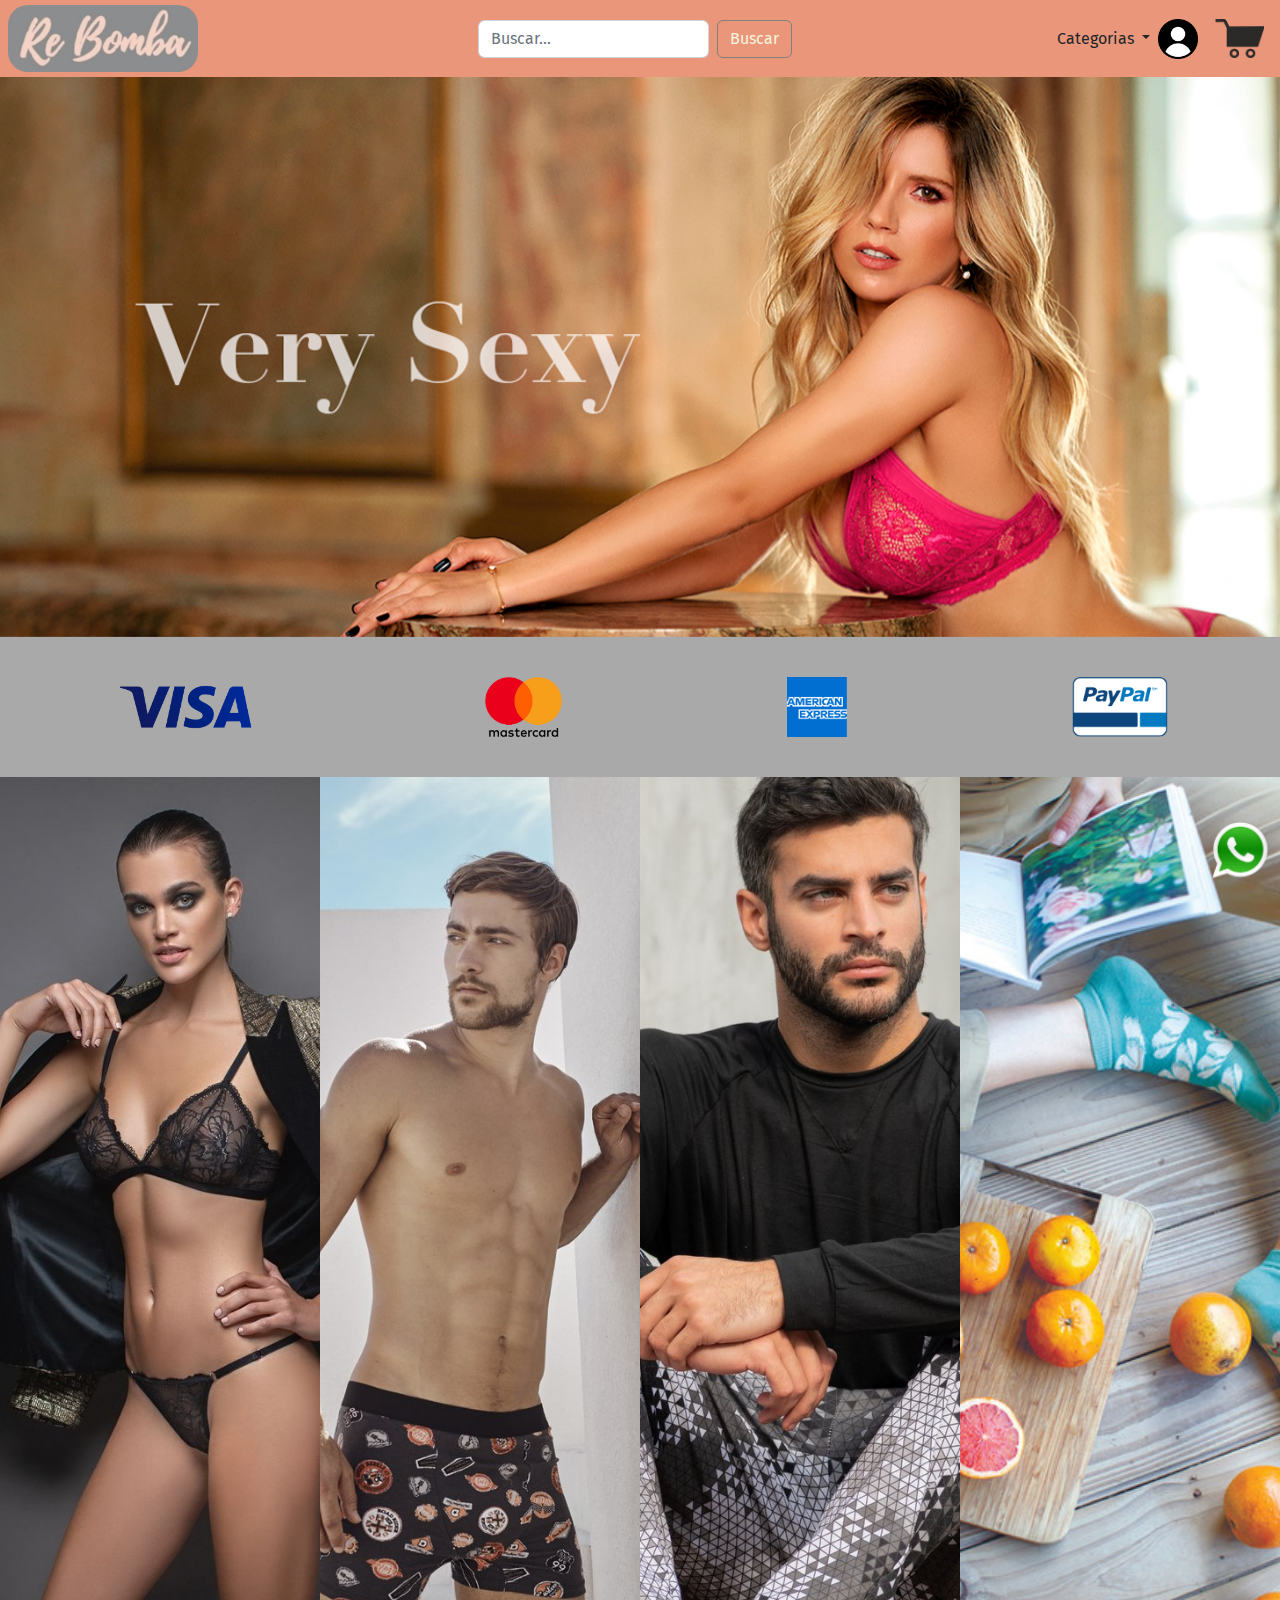
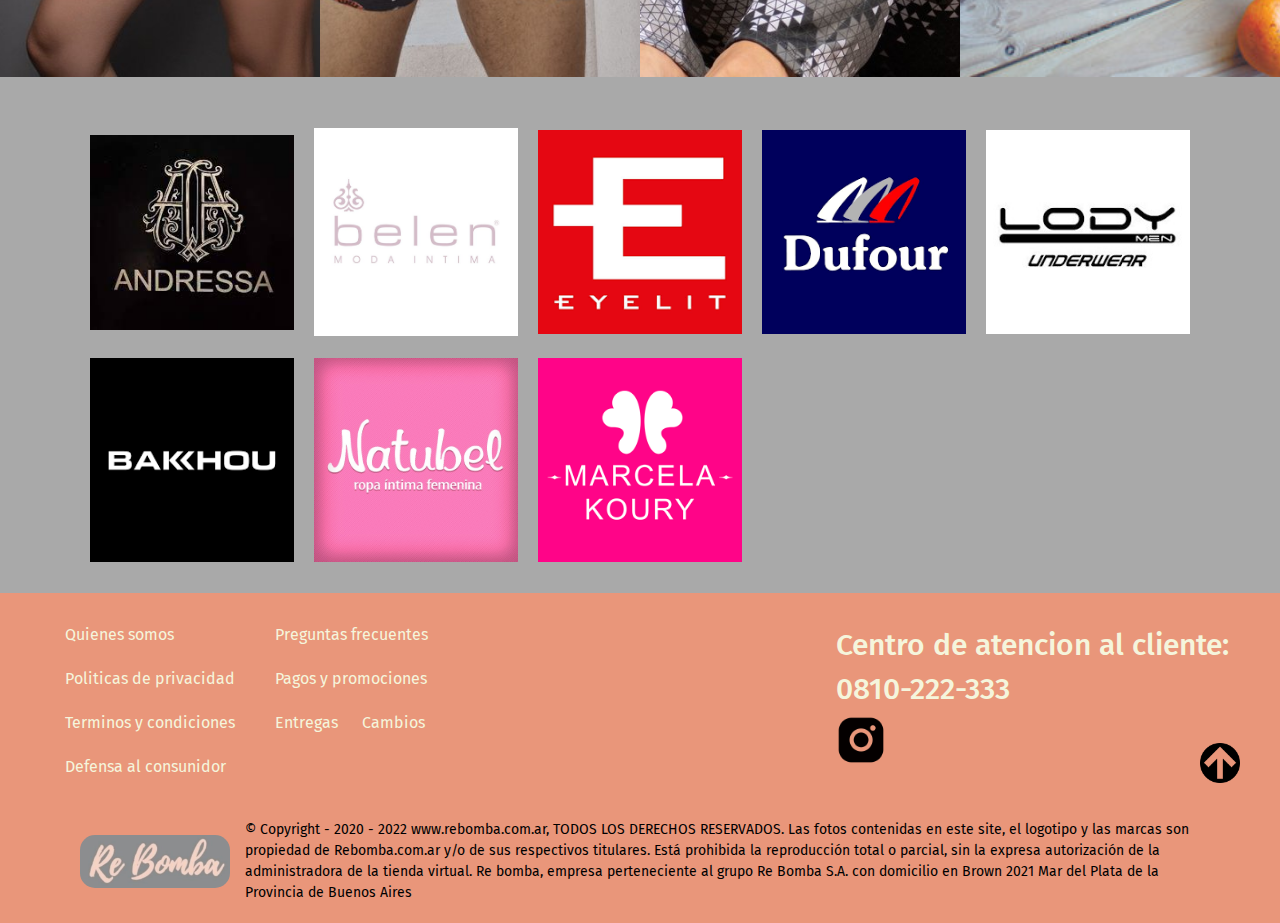
<file: index.html>
<!DOCTYPE html>
<html lang="es">

<head>
    <meta charset="UTF-8">
    <meta http-equiv="X-UA-Compatible" content="IE=edge">
    <meta name="viewport" content="width=device-width, initial-scale=1.0">
    <title>Re Bomba-home</title>
    <link rel="icon" href="Logo CHICO Re bomba.png">
    <meta name="description" content="Las marcas que de indumentaria y lenceria que buscas, al precio que queres">
    <link rel="stylesheet" href="./styles/bootstrap.min.css">
    <meta name="keywords" content="lenceria, indumentaria, ropa interior, boxers, conjuntos, bombachas, medias, ofertas,hombre, mujer moda">
    <link rel="stylesheet" href="./styles/new.css">
</head>

<body>

    <header class="encabezado">
        <nav class="navbar navbar-expand-lg p-0">
            <div class="d-flex justify-content-between ps-2 pe-2 container-fluid">
                <a class="navbar-brand" href="./index.html"><img class="logo" src="./Logo CHICO Re bomba.png">
                </a>
                <form class="formpc" role="search">
                    <input class="form-control me-2" type="search" placeholder="Buscar..." aria-label="search">
                    <button class="btn btn-outline-success botonBuscador" type="submit">Buscar</button>
                </form>
                <button class="navbar-toggler" type="button" data-bs-toggle="collapse"
                    data-bs-target="#navbarSupportedContent" aria-controls="navbarSupportedContent"
                    aria-expanded="false" aria-label="Toggle navigation">
                    <span class="navbar-toggler-icon"></span>
                </button>
                <div class="collapse navbar-collapse" id="navbarSupportedContent">
                    <li class="nav-item dropdown">
                        <a class="nav-link dropdown-toggle" href="#" role="button" data-bs-toggle="dropdown"
                            aria-expanded="false">
                            Categorias
                        </a>
                        <ul class="dropdown-menu">
                            <li><a class="dropdown-item" href="./conjuntos.html">Conjuntos</a></li>
                            <li><a class="dropdown-item" href="./boxers.html">Boxers</a></li>
                            <li><a class="dropdown-item" href="./medias.html">Medias</a></li>
                            <li><a class="dropdown-item" href="./remeras.html">Remeras</a></li>
                            
                        </ul>
                    </li>
                    <ul class="navbar-nav mb-2 mb-lg-0">
                        <li class="nav-item d-flex flexdirection-row">
                            <a class="nav-link active" aria-current="page" href="./inicio_sesion.html"><img class="ingresar" src="./iconos/notificaciones.png" alt="" srcset=""></a>
                            <a class="nav-link" href="#"><img src="./iconos/carrito.png" alt="" class="carrito"></a>
                        </li>
                    </ul>
                </div>
            </div>
        </nav>
        <form class="formcelu" role="search">
            <input class="form-control me-2" type="search" placeholder="Buscar..." aria-label="search">
            <button class="btn btn-outline-success botonEncontrador" type="submit">Buscar</button>
        </form>
    </header>

    <div id="carouselExampleSlidesOnly" class="carousel slide" data-bs-ride="carousel">
        <div class="carousel-inner">
          <div class="carousel-item active" data-bs-interval="5000">
            <img src="./banners/Sexy-art-8149-kaury_LauF560706.jpg" class="d-block w-100" alt="...">
          </div>
          <div class="carousel-item" data-bs-interval="5000">
            <a href="https://www.bakhou.com.ar/catalogo.php#p=8" title="catalogo bakhou 22/23" target="_blank">
                <img src="banners/catalogo bakhou.jpg" alt="catalogo bakhou 2022" class="d-block w-100">
            </a> 
          </div>
          <div class="carousel-item" data-bs-interval="5000">
            <a href="https://lody.com.ar/wp-content/uploads/2022/catalogos/LODY-men-2023.pdf" title="catalogo lody 23"
                target="_blank">
                <img src="banners/lody_men_2021.jpg" alt="catalogo lody 2022" class="d-block w-100" title="catalogo lody 23">
            </a>
          </div>
          <div class="carousel-item" data-bs-interval="5000">
            <a href="https://www.kaury.com/catalogos/intimates/" target="_blank">
                <img src="banners/banners-princiapl.jpg" alt="catalogo kaury 2022" class="d-block w-100"
                    title="catalogo kaury 22">
            </a>
          </div>
          <div class="carousel-item" data-bs-interval="5000" >
            <a href="https://www.meliferalenceria.com/landingpage/catalogo/catalogo-melifera-2021.pdf" target="_blank">
                <img src="banners/melifera.jpg" alt="catalogo melifera 2022" class="d-block w-100"
                    title="catalogo melifera 2021">
            </a>       
          </div>
        </div>
    </div>

    
    <main>


        


        <div class="pagos">

            <!--medios de pago-->

        

            <img class="visa"
                src="formas de pago/png-transparent-logo-visa-credit-card-business-visa-text-trademark-payment.png"
                alt="Visa">

            <img class="master"
                src="formas de pago/png-transparent-logo-mastercard-font-solar-home-text-orange-logo.png"
                alt="Mastercard">

            <img class="amex"
                src="formas de pago/png-transparent-american-express-credit-card-mastercard-visa-payment-credit-card-blue-angle-text.png"
                alt="american express">

            <img class="paypal" src="formas de pago/png-clipart-paypal-logo-brand-font-payment-paypal-text-logo.png"
                alt="paypal">
        </div>

        <!--catalogos-->

        <div class="contenedor">
            <a class="caja caja1" href="conjuntos.html"><span class="enlace"><strong>Conjuntos</strong></span></a>
            <a class="caja caja2" href="boxers.html"><span class="enlace"><strong>Boxers</strong></span></a>
            <a class="caja caja3" href="remeras.html"><span class="enlace"><strong>Remeras</strong></span></a>
            <a class="caja caja4" href="medias.html"><span class="enlace"><strong>Medias</strong></span></a>
        </div>

       

          <!--logos de las marcas que trabajamos-->
        <div class="grid-container">
            <div class="grid-item"><img src="./marcas/Andressa.jpg" alt="logo Andressa"></div>
            <div class="grid-item"><img src="./marcas/belen.jpeg" alt="logo Belen"></div>
            <div class="grid-item"><img src="./marcas/descarga.png" alt="logo eyelit"></div>
            <div class="grid-item"><img src="./marcas/doufour.png" alt="logo Doufour"></div>
            <div class="grid-item"><img src="./marcas/lody-men.jpg" alt="logo Lody"></div>
            <div class="grid-item"><img src="./marcas/logo Bakhou.png" alt="logo Bakhou"></div>
            <div class="grid-item"><img src="./marcas/logo-Natubel.jpg" alt="logo Natubel"></div>
            <div class="grid-item"><img src="./marcas/marcela Koury.png" alt="logo Koury"></div>
        </div>
        
        
    </main>

    <footer>
        <!--informacion sobre la empresa-->
        <main class="pie-pagina">

            <nav class="about">

                <div class="info">

                    <div class="info1">
                        <span class="pie-pagina__item pie-pagina__item-verde"><a href="./nosotoros.html"> Quienes somos </a> </span>
                        <span class="pie-pagina__item pie-pagina__item-azul"><a href="./politicas.html">Politicas de privacidad</a> </span>
                        <span class="pie-pagina__item pie-pagina__item-rojo"><a href="./terminos.html">Terminos y condiciones</a> </span>
                        <span class="pie-pagina__item pie-pagina__item-amarillo"><a href="https://autogestion.produccion.gob.ar/consumidores" target="_blank">Defensa al consunidor</a> </span>
                    </div>

                    <div class="info1">
                        <span class="pie-pagina__item"><a href="./preguntas-frecuentes.html">Preguntas frecuentes</a> </span>
                        <span class="pie-pagina__item"><a href="">Pagos y promociones</a> </span>
                        <span class="pie-pagina__item"><a href="">Entregas</a> </th>
                        <span class="pie-pagina__item"><a href="">Cambios</a> </span>
                    </div>

                </div>


                <div class="atencion">
                    <div class="numero">
                        <h2 class="contacto">Centro de atencion al cliente:</h2>
                        <h2 class="contacto">0810-222-333</h2>
                        <a href="https://www.instagram.com/rebomba_/" target="_blank"><img class="instagram" src="./iconos/6293712d3e40f0cd1c5df47f.png" alt="instagram"  srcset=""></a>
                    </div>
                </div>
            </nav>
            <div class="fondo">
                <div>
                    <img class="chico" src="./Logo CHICO Re bomba.png">
                </div>
                <p class="copyright">© Copyright - 2020 - 2022 www.rebomba.com.ar, TODOS LOS DERECHOS RESERVADOS. Las fotos
                    contenidas
                    en este site, el logotipo y las marcas son propiedad de Rebomba.com.ar y/o de sus respectivos titulares.
                    Está prohibida la reproducción total o parcial, sin la expresa autorización de la administradora de la
                    tienda
                    virtual. Re bomba, empresa perteneciente al grupo Re Bomba S.A. con domicilio en Brown 2021 Mar del
                    Plata de la
                    Provincia de Buenos Aires 
                </p>
            </div>

            <a href="#"><img class="flecha" src="./iconos/flecha.png" alt="flecha"></a>
            <img class="wpp" src="./iconos/580b57fcd9996e24bc43c543.png" alt="whats app">

        </main>
    </footer>
    <script src="./js/bootstrap.bundle.min.js"></script>
</body>

</html>
</file>
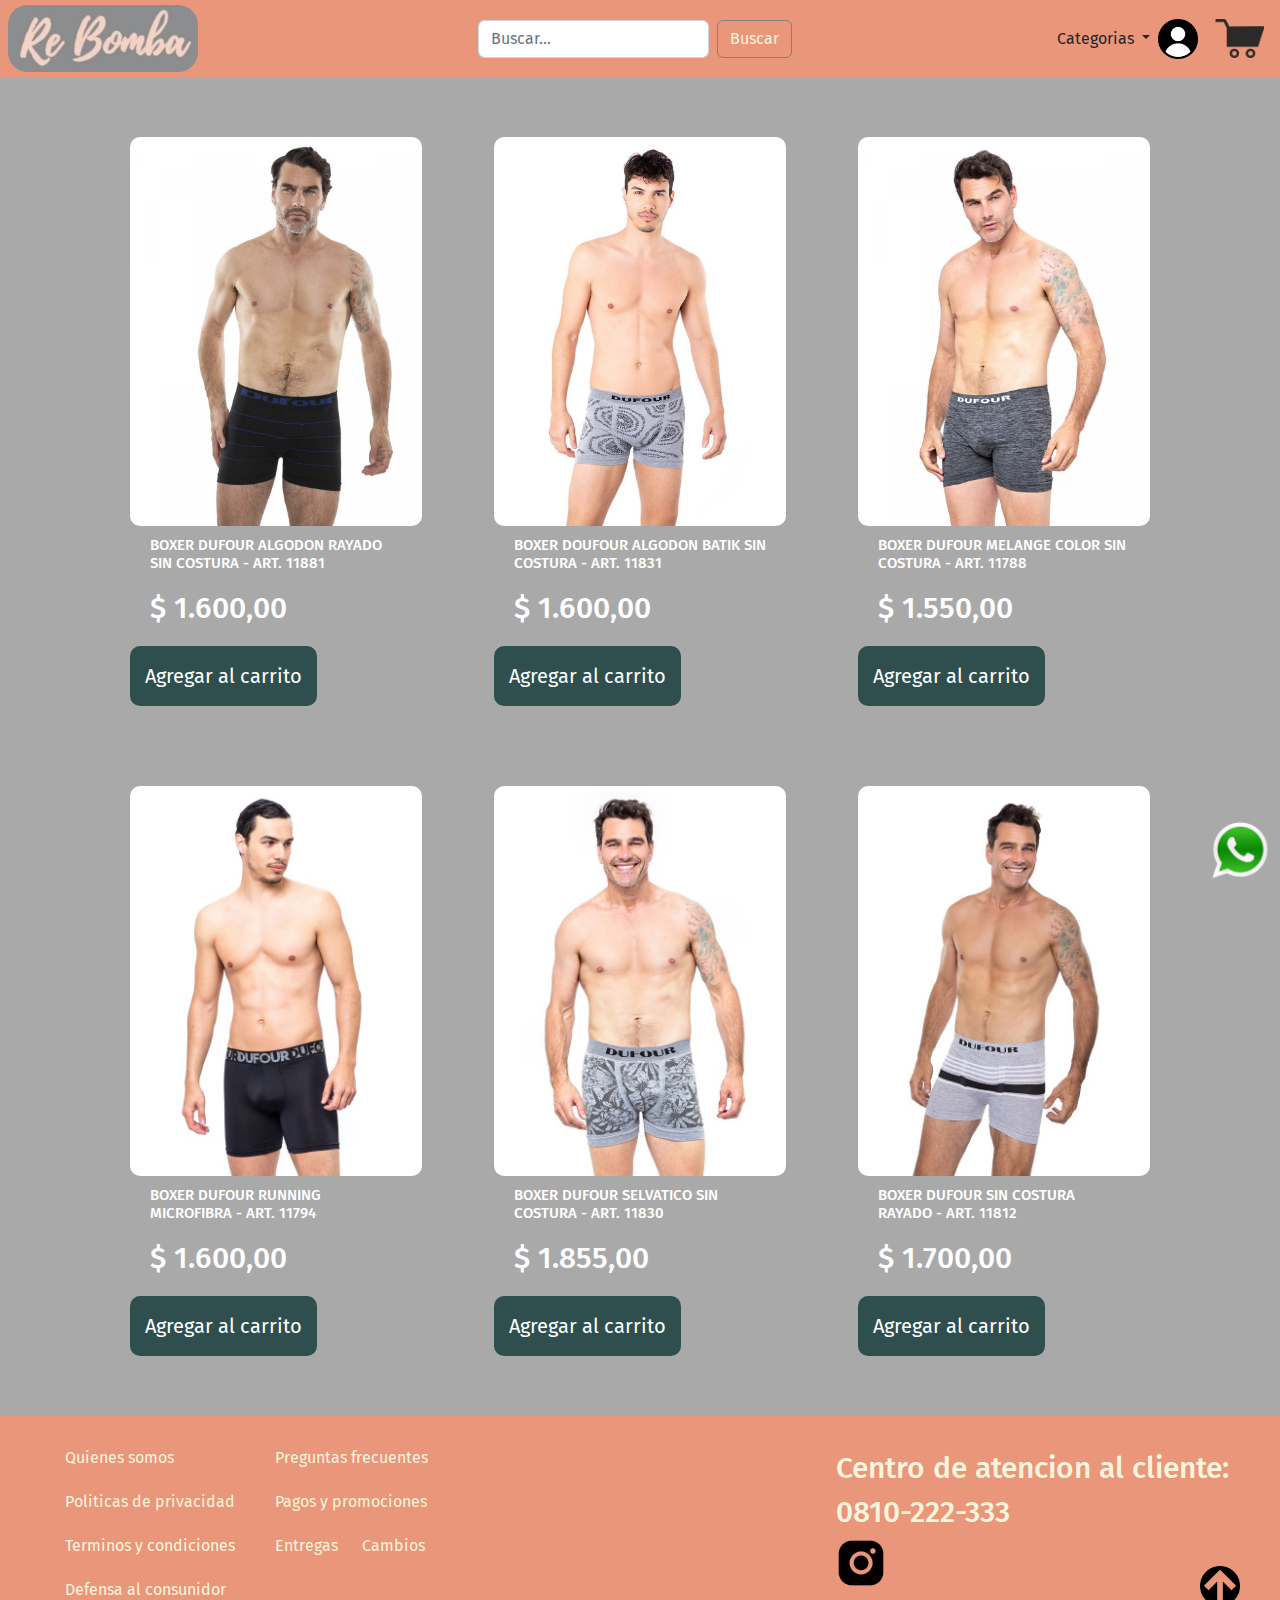
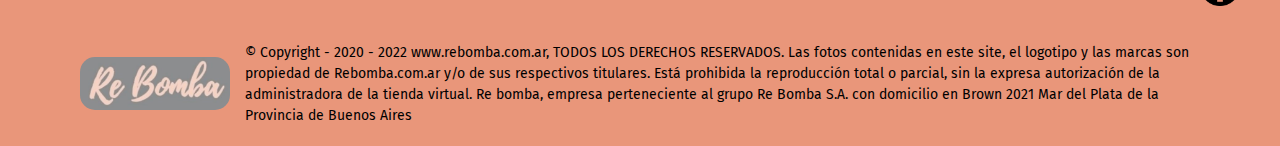
<file: boxers.html>
<!DOCTYPE html>
<html lang="es">

<head>
    <meta charset="UTF-8">
    <meta http-equiv="X-UA-Compatible" content="IE=edge">
    <meta name="viewport" content="width=device-width, initial-scale=1.0">
    <title>Re bomba-boxers</title>
    <meta name="description" content="Nuestros modelos de boxers">
    <meta name="keywords" content="lenceria, indumentaria, ropa interior, boxers, medias, ofertas, hombre, algodon, doufour, moda">
    <link rel="icon" a href="Logo CHICO Re bomba.png">
    <link rel="stylesheet" href="./styles/bootstrap.min.css">
    <link rel="stylesheet" href="./styles/new.css">
</head>

<body>

    <header class="encabezado">
        <nav class="navbar navbar-expand-lg p-0">
            <div class="d-flex justify-content-between ps-2 pe-2 container-fluid">
                <a class="navbar-brand" href="./index.html"><img class="logo" src="./Logo CHICO Re bomba.png">
                </a>
                <form class="formpc" role="search">
                    <input class="form-control me-2" type="search" placeholder="Buscar..." aria-label="search">
                    <button class="btn btn-outline-success botonBuscador" type="submit">Buscar</button>
                </form>
                <button class="navbar-toggler" type="button" data-bs-toggle="collapse"
                    data-bs-target="#navbarSupportedContent" aria-controls="navbarSupportedContent"
                    aria-expanded="false" aria-label="Toggle navigation">
                    <span class="navbar-toggler-icon"></span>
                </button>
                <div class="collapse navbar-collapse" id="navbarSupportedContent">
                    <li class="nav-item dropdown">
                        <a class="nav-link dropdown-toggle" href="#" role="button" data-bs-toggle="dropdown"
                            aria-expanded="false">
                            Categorias
                        </a>
                        <ul class="dropdown-menu">
                            <li><a class="dropdown-item" href="./conjuntos.html">Conjuntos</a></li>
                            <li><a class="dropdown-item" href="./boxers.html">Boxers</a></li>
                            <li><a class="dropdown-item" href="./medias.html">Medias</a></li>
                            <li><a class="dropdown-item" href="./remeras.html">Remeras</a></li>
                        </ul>
                    </li>
                    <ul class="navbar-nav mb-2 mb-lg-0">
                        <li class="nav-item d-flex flexdirection-row">
                            <a class="nav-link active" aria-current="page" href="./inicio_sesion.html"><img class="ingresar" src="./iconos/notificaciones.png" alt="" srcset=""></a>
                            <a class="nav-link" href="#"><img src="./iconos/carrito.png" alt="" class="carrito"></a>
                        </li>
                    </ul>
                </div>
            </div>
        </nav>
        <form class="formcelu" role="search">
            <input class="form-control me-2" type="search" placeholder="Buscar..." aria-label="search">
            <button class="btn btn-outline-success botonEncontrador" type="submit">Buscar</button>
        </form>
    </header>

    <main>



        <!--cuerpo-->
        <article class="boxer_shop">
            <div class="grande">
                <div class="articulo articulo_1">
                    <div class="articulo_hijo">
                    <img src="./shop/boxers/BOXER ALGODON RAYADO SIN COSTURA - ART. 11881.jpg" alt="modelo boxer" class="articulo_imagen">
                    <h4 class="articulo_titulo">BOXER DUFOUR ALGODON RAYADO SIN COSTURA - ART. 11881</h4>
                    <h5 class="articulo_titulo precio">  $ 1.600,00 </h5>
                    <button class="articulo_boton"><span class="letra_boton">Agregar al carrito</span></button>
                    </div>
                </div>
                <div class="articulo articulo_2">
                    <div class="articulo_hijo">
                    <img src="./shop//boxers/BOXER ESTRELLAS SIN COSTURA - ART. 11789.jpg" alt="modelo boxer" class="articulo_imagen">
                    <h4 class="articulo_titulo">BOXER DOUFOUR ALGODON BATIK SIN COSTURA - ART. 11831</h4>
                    <h5 class="articulo_titulo precio">  $ 1.600,00 </h5>
                    <button class="articulo_boton"><span class="letra_boton">Agregar al carrito</span></button>
                    </div>
                </div>
                <div class="articulo articulo_3">
                    <div class="articulo_hijo">
                    <img src="./shop/boxers/BOXER MELANGE COLOR SIN COSTURA - ART. 11788.jpg" alt="modelo boxer" class="articulo_imagen">
                    <h4 class="articulo_titulo">BOXER DUFOUR MELANGE COLOR SIN COSTURA - ART. 11788</h4>
                    <h5 class="articulo_titulo precio">  $ 1.550,00 </h5>
                    <button class="articulo_boton"><span class="letra_boton">Agregar al carrito</span></button>
                    </div>
                </div>
            </div>
            <div class="grande">
                <div class="articulo articulo_4">
                    <div class="articulo_hijo">
                    <img src="./shop/boxers/BOXER RUNNING MICROFIBRA - ART. 11794.jpg" alt="modelo boxer" class="articulo_imagen">
                    <h4 class="articulo_titulo">BOXER DUFOUR RUNNING MICROFIBRA - ART. 11794</h4>
                    <h5 class="articulo_titulo precio">  $ 1.600,00 </h5>
                    <button class="articulo_boton"><span class="letra_boton">Agregar al carrito</span></button>
                    </div>
                </div>
                <div class="articulo articulo_5">
                    <div class="articulo_hijo">
                    <img src="./shop/boxers/BOXER SELVATICO SIN COSTURA - ART. 11830.jpg" alt="modelo boxer" class="articulo_imagen">
                    <h4 class="articulo_titulo">BOXER DUFOUR SELVATICO SIN COSTURA - ART. 11830</h4>
                    <h5 class="articulo_titulo precio">  $ 1.855,00 </h5>
                    <button class="articulo_boton"><span class="letra_boton">Agregar al carrito</span></button>
                    </div>
                </div>
                <div class="articulo articulo_6">
                    <div class="articulo_hijo">
                        <img src="./shop/boxers/BOXER SIN COSTURA RAYADO - ART. 11812.jpg" alt="modelo boxer" class="articulo_imagen">
                        <h4 class="articulo_titulo">BOXER DUFOUR SIN COSTURA RAYADO - ART. 11812</h4>
                        <h5 class="articulo_titulo precio">  $ 1.700,00 </h5>
                        <button class="articulo_boton"><span class="letra_boton">Agregar al carrito</span></button>
                    </div>
                </div>
            </div>
        
        
        </article>
    </main>

    <!--pie de pagina-->
    <footer>
        <!--informacion sobre la empresa-->
        <main class="pie-pagina">

            <nav class="about">

                <div class="info">

                    <div class="info1">
                        <span class="pie-pagina__item pie-pagina__item-verde"><a href="./nosotoros.html"> Quienes somos </a> </span>
                        <span class="pie-pagina__item pie-pagina__item-azul"><a href="./politicas.html">Politicas de privacidad</a> </span>
                        <span class="pie-pagina__item pie-pagina__item-rojo"><a href="./terminos.html">Terminos y condiciones</a> </span>
                        <span class="pie-pagina__item pie-pagina__item-amarillo"><a href="https://autogestion.produccion.gob.ar/consumidores" target="_blank">Defensa al consunidor</a> </span>
                    </div>

                    <div class="info1">
                        <span class="pie-pagina__item"><a href="./preguntas-frecuentes.html">Preguntas frecuentes</a> </span>
                        <span class="pie-pagina__item"><a href="">Pagos y promociones</a> </span>
                        <span class="pie-pagina__item"><a href="">Entregas</a> </th>
                        <span class="pie-pagina__item"><a href="">Cambios</a> </span>
                    </div>

                </div>


                <div class="atencion">
                    <div class="numero">
                        <h2 class="contacto">Centro de atencion al cliente:</h2>
                        <h2 class="contacto">0810-222-333</h2>
                        <a href="https://www.instagram.com/rebomba_/" target="_blank"><img class="instagram" src="./iconos/6293712d3e40f0cd1c5df47f.png" alt="instagram"  srcset=""></a>
                    </div>
                </div>
            </nav>
            <div class="fondo">
                <div>
                    <img class="chico" src="./Logo CHICO Re bomba.png">
                </div>
                <p class="copyright">© Copyright - 2020 - 2022 www.rebomba.com.ar, TODOS LOS DERECHOS RESERVADOS. Las fotos
                    contenidas
                    en este site, el logotipo y las marcas son propiedad de Rebomba.com.ar y/o de sus respectivos titulares.
                    Está prohibida la reproducción total o parcial, sin la expresa autorización de la administradora de la
                    tienda
                    virtual. Re bomba, empresa perteneciente al grupo Re Bomba S.A. con domicilio en Brown 2021 Mar del
                    Plata de la
                    Provincia de Buenos Aires 
                </p>
            </div>

            <a href="#"><img class="flecha" src="./iconos/flecha.png" alt="flecha"></a>
            <img class="wpp" src="./iconos/580b57fcd9996e24bc43c543.png" alt="whats app">

        </main>
    </footer>
    <script src="./js/bootstrap.bundle.min.js"></script>
</body>

</html>
</file>
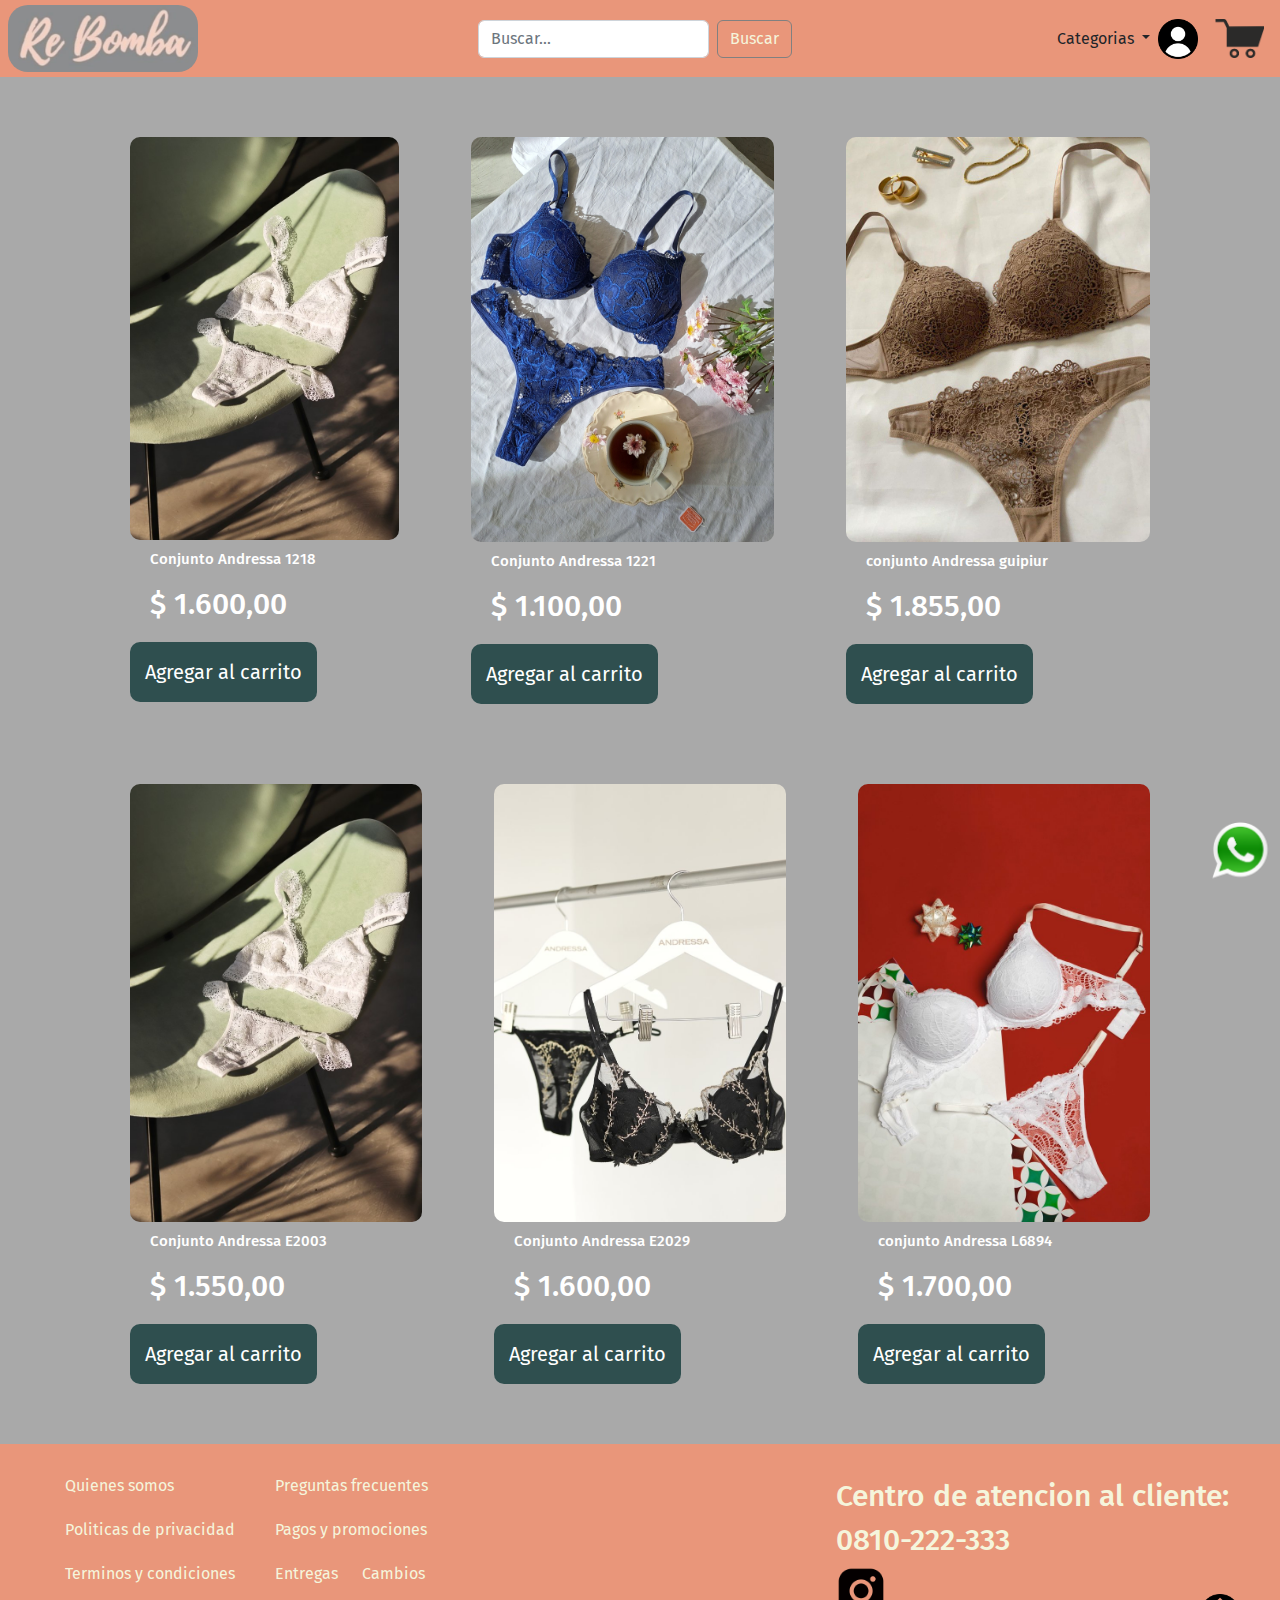
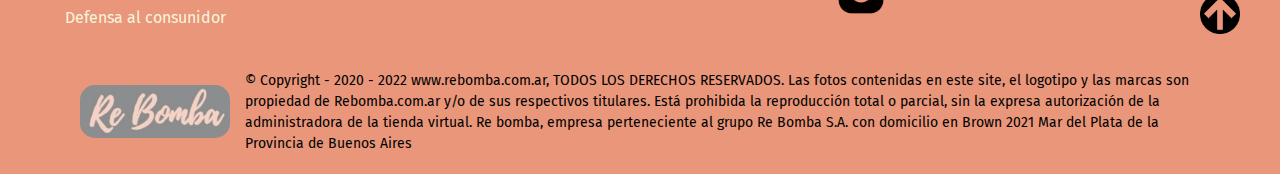
<file: conjuntos.html>
<!DOCTYPE html>
<html lang="es">

<head>
    <meta charset="UTF-8">
    <meta http-equiv="X-UA-Compatible" content="IE=edge">
    <meta name="viewport" content="width=device-width, initial-scale=1.0">
    <title>Re Bomba-conjuntos</title>
    <link rel="icon" href="Logo CHICO Re bomba.png">
    <meta name="description" content="los conjuntos mas lindos">
    <meta name="keywords" content="lenceria, indumentaria, ropa interior, andressa, corpiños, conjuntos, bombachas, ofertas, mujer, moda">
    <link rel="stylesheet" href="./styles/bootstrap.min.css">
    <link rel="stylesheet" href="./styles/new.css">
</head>

<body>

    <header class="encabezado">
        <nav class="navbar navbar-expand-lg p-0">
            <div class="d-flex justify-content-between ps-2 pe-2 container-fluid">
                <a class="navbar-brand" href="./index.html"><img class="logo" src="./Logo CHICO Re bomba.png">
                </a>
                <form class="formpc" role="search">
                    <input class="form-control me-2" type="search" placeholder="Buscar..." aria-label="search">
                    <button class="btn btn-outline-success botonBuscador" type="submit">Buscar</button>
                </form>
                <button class="navbar-toggler" type="button" data-bs-toggle="collapse"
                    data-bs-target="#navbarSupportedContent" aria-controls="navbarSupportedContent"
                    aria-expanded="false" aria-label="Toggle navigation">
                    <span class="navbar-toggler-icon"></span>
                </button>
                <div class="collapse navbar-collapse" id="navbarSupportedContent">
                    <li class="nav-item dropdown">
                        <a class="nav-link dropdown-toggle" href="#" role="button" data-bs-toggle="dropdown"
                            aria-expanded="false">
                            Categorias
                        </a>
                        <ul class="dropdown-menu">
                            <li><a class="dropdown-item" href="./conjuntos.html">Conjuntos</a></li>
                            <li><a class="dropdown-item" href="./boxers.html">Boxers</a></li>
                            <li><a class="dropdown-item" href="./medias.html">Medias</a></li>
                            <li><a class="dropdown-item" href="./remeras.html">Remeras</a></li>
                        </ul>
                    </li>
                    <ul class="navbar-nav mb-2 mb-lg-0">
                        <li class="nav-item d-flex flexdirection-row">
                            <a class="nav-link active" aria-current="page" href="./inicio_sesion.html"><img class="ingresar" src="./iconos/notificaciones.png" alt="" srcset=""></a>
                            <a class="nav-link" href="#"><img src="./iconos/carrito.png" alt="" class="carrito"></a>
                        </li>
                    </ul>
                </div>
            </div>
        </nav>
        <form class="formcelu" role="search">
            <input class="form-control me-2" type="search" placeholder="Buscar..." aria-label="search">
            <button class="btn btn-outline-success botonEncontrador" type="submit">Buscar</button>
        </form>
    </header>



        <!--cuerpo-->
        <article class="boxer_shop">

            <div class="grande">

                <div class="articulo">
                    <div class="articulo_hijo">
                        <img src="./shop/corpinos/Conjunto Andressa E2003.jpeg" alt="modelo conjunto" class="articulo_imagen">
                        <h4 class="articulo_titulo">Conjunto Andressa 1218</h4>
                        <h5 class="articulo_titulo precio">  $ 1.600,00 </h5>
                        <button class="articulo_boton"><span class="letra_boton">Agregar al carrito</span></button>
                    </div>
                </div>
                <div class="articulo">
                    <div class="articulo_hijo">
                        <img src="./shop/corpinos/Conjunto Andressa 1221 .jpg" alt="modelo conjunto" class="articulo_imagen">
                        <h4 class="articulo_titulo">Conjunto Andressa 1221</h4>
                        <h5 class="articulo_titulo precio">  $ 1.100,00 </h5>
                        <button class="articulo_boton"><span class="letra_boton">Agregar al carrito</span></button>
                    </div>
                </div>
                <div class="articulo">
                    <div class="articulo_hijo">
                        <img src="./shop/corpinos/conjunto Andressa guipiur.jpg" alt="modelo conjunto" class="articulo_imagen">
                        <h4 class="articulo_titulo">conjunto Andressa guipiur</h4>
                        <h5 class="articulo_titulo precio">  $ 1.855,00 </h5>
                        <button class="articulo_boton"><span class="letra_boton">Agregar al carrito</span></button>
                    </div>
                </div>

            </div>

            <div class="grande">
                <div class="articulo">
                    <div class="articulo_hijo">
                        <img src="./shop/corpinos/Conjunto Andressa E2003.jpeg" alt="modelo conjunto" class="articulo_imagen">
                        <h4 class="articulo_titulo">Conjunto Andressa E2003 </h4>
                        <h5 class="articulo_titulo precio">  $ 1.550,00 </h5>
                        <button class="articulo_boton"><span class="letra_boton">Agregar al carrito</span></button>
                    </div>
                </div>
                <div class="articulo">
                    <div class="articulo_hijo">
                        <img src="./shop/corpinos/Conjunto Andressa E2029.jpeg" alt="modelo conjunto" class="articulo_imagen">
                        <h4 class="articulo_titulo">Conjunto Andressa E2029</h4>
                        <h5 class="articulo_titulo precio">  $ 1.600,00 </h5>
                        <button class="articulo_boton"><span class="letra_boton">Agregar al carrito</span></button>
                    </div>
                </div>
            
                <div class="articulo">
                    <div class="articulo_hijo">
                        <img src="./shop/corpinos/conjunto Andressa L6894.jpg" alt="modelo conjunto" class="articulo_imagen">
                        <h4 class="articulo_titulo">conjunto Andressa L6894</h4>
                        <h5 class="articulo_titulo precio">  $ 1.700,00 </h5>
                        <button class="articulo_boton"><span class="letra_boton">Agregar al carrito</span></button>
                    </div>
                </div>
            </div>

        </article>
        </main>

        <!--pie de pagina-->
        <footer>
            <!--informacion sobre la empresa-->
            <main class="pie-pagina">
    
                <nav class="about">
    
                    <div class="info">
    
                        <div class="info1">
                            <span class="pie-pagina__item pie-pagina__item-verde"><a href="./nosotoros.html"> Quienes somos </a> </span>
                            <span class="pie-pagina__item pie-pagina__item-azul"><a href="./politicas.html">Politicas de privacidad</a> </span>
                            <span class="pie-pagina__item pie-pagina__item-rojo"><a href="./terminos.html">Terminos y condiciones</a> </span>
                            <span class="pie-pagina__item pie-pagina__item-amarillo"><a href="https://autogestion.produccion.gob.ar/consumidores" target="_blank">Defensa al consunidor</a> </span>
                        </div>
    
                        <div class="info1">
                            <span class="pie-pagina__item"><a href="./preguntas-frecuentes.html">Preguntas frecuentes</a> </span>
                            <span class="pie-pagina__item"><a href="">Pagos y promociones</a> </span>
                            <span class="pie-pagina__item"><a href="">Entregas</a> </th>
                            <span class="pie-pagina__item"><a href="">Cambios</a> </span>
                        </div>
    
                    </div>
    
    
                    <div class="atencion">
                        <div class="numero">
                            <h2 class="contacto">Centro de atencion al cliente:</h2>
                            <h2 class="contacto">0810-222-333</h2>
                            <a href="https://www.instagram.com/rebomba_/" target="_blank"><img class="instagram" src="./iconos/6293712d3e40f0cd1c5df47f.png" alt="instagram"  srcset=""></a>
                        </div>
                    </div>
                </nav>
                <div class="fondo">
                    <div>
                        <img class="chico" src="./Logo CHICO Re bomba.png">
                    </div>
                    <p class="copyright">© Copyright - 2020 - 2022 www.rebomba.com.ar, TODOS LOS DERECHOS RESERVADOS. Las fotos
                        contenidas
                        en este site, el logotipo y las marcas son propiedad de Rebomba.com.ar y/o de sus respectivos titulares.
                        Está prohibida la reproducción total o parcial, sin la expresa autorización de la administradora de la
                        tienda
                        virtual. Re bomba, empresa perteneciente al grupo Re Bomba S.A. con domicilio en Brown 2021 Mar del
                        Plata de la
                        Provincia de Buenos Aires 
                    </p>
                </div>
    
                <a href="#"><img class="flecha" src="./iconos/flecha.png" alt="flecha"></a>
                <img class="wpp" src="./iconos/580b57fcd9996e24bc43c543.png" alt="whats app">
    
            </main>
        </footer>
    <script src="./js/bootstrap.bundle.min.js"></script>
</body>

</html>
</file>
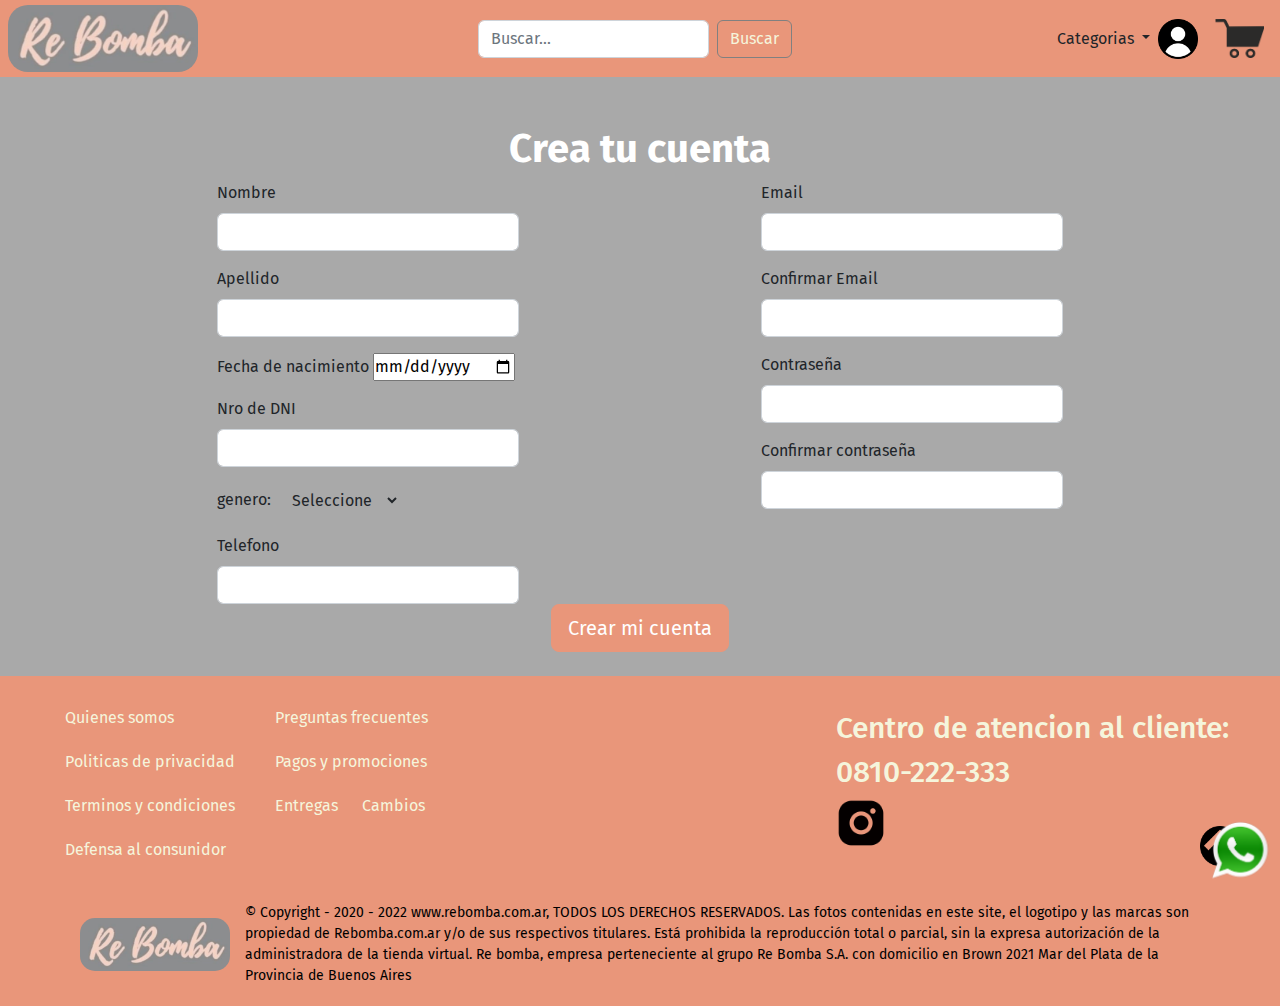
<file: contacto.html>
<!DOCTYPE html>
<html lang="es">

<head>
    <meta charset="UTF-8">
    <meta http-equiv="X-UA-Compatible" content="IE=edge">
    <meta name="viewport" content="width=device-width, initial-scale=1.0">
    <title>Hace tu cuenta</title>
    <link rel="icon" href="Logo CHICO Re bomba.png">
    <meta name="keywords" content="lenceria, indumentaria, ropa interior, boxers, conjuntos, bombachas, medias, ofertas,hombre, mujer moda">
    <meta name="description" content="Se parte de nuestra comunidad">
    <link rel="stylesheet" href="./styles/bootstrap.min.css">
    <link rel="stylesheet" href="./styles/new.css">
</head>

<body>

    <header class="encabezado">
        <nav class="navbar navbar-expand-lg p-0">
            <div class="d-flex justify-content-between ps-2 pe-2 container-fluid">
                <a class="navbar-brand" href="./index.html"><img class="logo" src="./Logo CHICO Re bomba.png">
                </a>
                <form class="formpc" role="search">
                    <input class="form-control me-2" type="search" placeholder="Buscar..." aria-label="search">
                    <button class="btn btn-outline-success botonBuscador" type="submit">Buscar</button>
                </form>
                <button class="navbar-toggler" type="button" data-bs-toggle="collapse"
                    data-bs-target="#navbarSupportedContent" aria-controls="navbarSupportedContent"
                    aria-expanded="false" aria-label="Toggle navigation">
                    <span class="navbar-toggler-icon"></span>
                </button>
                <div class="collapse navbar-collapse" id="navbarSupportedContent">
                    <li class="nav-item dropdown">
                        <a class="nav-link dropdown-toggle" href="#" role="button" data-bs-toggle="dropdown"
                            aria-expanded="false">
                            Categorias
                        </a>
                        <ul class="dropdown-menu">
                            <li><a class="dropdown-item" href="./conjuntos.html">Conjuntos</a></li>
                            <li><a class="dropdown-item" href="./boxers.html">Boxers</a></li>
                            <li><a class="dropdown-item" href="./medias.html">Medias</a></li>
                            <li><a class="dropdown-item" href="./remeras.html">Remeras</a></li>
                        
                        </ul>
                    </li>
                    <ul class="navbar-nav mb-2 mb-lg-0">
                        <li class="nav-item d-flex flexdirection-row">
                            <a class="nav-link active" aria-current="page" href="./inicio_sesion.html"><img class="ingresar" src="./iconos/notificaciones.png" alt="" srcset=""></a>
                            <a class="nav-link" href="#"><img src="./iconos/carrito.png" alt="" class="carrito"></a>
                        </li>
                    </ul>
                </div>
            </div>
        </nav>
        <form class="formcelu" role="search">
            <input class="form-control me-2" type="search" placeholder="Buscar..." aria-label="search">
            <button class="btn btn-outline-success botonEncontrador" type="submit">Buscar</button>
        </form>
    </header>
    
    <form class="d-flex flex-column mb-4">
        <h4 class="d-flex justify-content-center mt-5 fs-1 text-white "><b>Crea tu cuenta</b></h4>
        

            <div class="formulario d-flex row justify-content-evenly">
            
                <div class="col-md-3">

                        <div class="mb-3">
                            <label for="exampleFormControlInput1" class="form-label">Nombre</label>
                            <input type="text" required class="form-control" id="exampleFormControlInput1">
                        </div>
                        <div class="mb-3">
                            <label for="exampleFormControlInput1" class="form-label">Apellido</label>
                            <input type="text" required class="form-control" id="exampleFormControlInput1">
                        </div>
                        <div class="my-3 col_one_third col_last">
                            <label for="nacimiento">Fecha de nacimiento</label>
                            <input type="date" required id="nacimiento"  name="nacimiento"  class="sm-form-control">
                        </div>
                        <div class="mb-3">
                            <label for="exampleFormControlInput1" class="form-label">Nro de DNI</label>
                            <input type="number" required class="form-control" id="exampleFormControlInput1">
                        </div>
                        <div class="mb-3 col_one_third c-azul col_last ">
                            <label for="genero">genero:</label>
                            <select name="selectgenero" id="genero" class="dropdown-trigger btn " ="">
                            <option value="0">Seleccione</option>
                            <option value="Masculino">Masculino</option>
                            <option value="Femenino">Femenino</option> 
                           </select>
                        </div><div class="mb-">
                            <label for="exampleFormControlInput1" class="form-label">Telefono</label>
                            <input type="number" class="form-control" id="exampleFormControlInput1">
                        </div>
                </div>

            
                <div class="col-md-3">
                        <div class="mb-3">
                            <label for="exampleFormControlInput1" class="form-label">Email</label>
                            <input type="email" class="form-control" id="exampleFormControlInput1">
                        </div>
                        <div class="mb-3">
                            <label for="exampleFormControlInput1" class="form-label">Confirmar Email</label>
                            <input type="text" class="form-control" id="exampleFormControlInput1">
                        </div>
                        <div class="mb-3">
                            <label for="exampleFormControlInput1" class="form-label">Contraseña</label>
                            <input type="password" class="form-control" id="exampleFormControlInput1">
                        </div>
                        <div class="mb-3">
                            <label for="exampleFormControlInput1" class="form-label">Confirmar contraseña</label>
                            <input type="password" class="form-control" id="exampleFormControlInput1">
                        </div>

                </div>
            </div>
        
        <div class="d-flex justify-content-center">
            <button type="submit" value="submit" class="btn btn-primary btn-lg ingreso">Crear mi cuenta</button>
                       
        </div>
    
    

    </form>
    <footer>
        <!--informacion sobre la empresa-->
        <main class="pie-pagina">

            <nav class="about">

                <div class="info">

                    <div class="info1">
                        <span class="pie-pagina__item pie-pagina__item-verde"><a href="./nosotoros.html"> Quienes somos </a> </span>
                        <span class="pie-pagina__item pie-pagina__item-azul"><a href="./politicas.html">Politicas de privacidad</a> </span>
                        <span class="pie-pagina__item pie-pagina__item-rojo"><a href="./terminos.html">Terminos y condiciones</a> </span>
                        <span class="pie-pagina__item pie-pagina__item-amarillo"><a href="https://autogestion.produccion.gob.ar/consumidores" target="_blank">Defensa al consunidor</a> </span>
                    </div>

                    <div class="info1">
                        <span class="pie-pagina__item"><a href="./preguntas-frecuentes.html">Preguntas frecuentes</a> </span>
                        <span class="pie-pagina__item"><a href="">Pagos y promociones</a> </span>
                        <span class="pie-pagina__item"><a href="">Entregas</a> </th>
                        <span class="pie-pagina__item"><a href="">Cambios</a> </span>
                    </div>

                </div>


                <div class="atencion">
                    <div class="numero">
                        <h2 class="contacto">Centro de atencion al cliente:</h2>
                        <h2 class="contacto">0810-222-333</h2>
                        <a href="https://www.instagram.com/rebomba_/" target="_blank"><img class="instagram" src="./iconos/6293712d3e40f0cd1c5df47f.png" alt="instagram"  srcset=""></a>
                    </div>
                </div>
            </nav>
            <div class="fondo">
                <div>
                    <img class="chico" src="./Logo CHICO Re bomba.png">
                </div>
                <p class="copyright">© Copyright - 2020 - 2022 www.rebomba.com.ar, TODOS LOS DERECHOS RESERVADOS. Las fotos
                    contenidas
                    en este site, el logotipo y las marcas son propiedad de Rebomba.com.ar y/o de sus respectivos titulares.
                    Está prohibida la reproducción total o parcial, sin la expresa autorización de la administradora de la
                    tienda
                    virtual. Re bomba, empresa perteneciente al grupo Re Bomba S.A. con domicilio en Brown 2021 Mar del
                    Plata de la
                    Provincia de Buenos Aires 
                </p>
            </div>

            <a href="#"><img class="flecha" src="./iconos/flecha.png" alt="flecha"></a>
            <img class="wpp" src="./iconos/580b57fcd9996e24bc43c543.png" alt="whats app">

        </main>
    </footer>
    <script src="./js/bootstrap.bundle.min.js"></script>
</body>
</file>
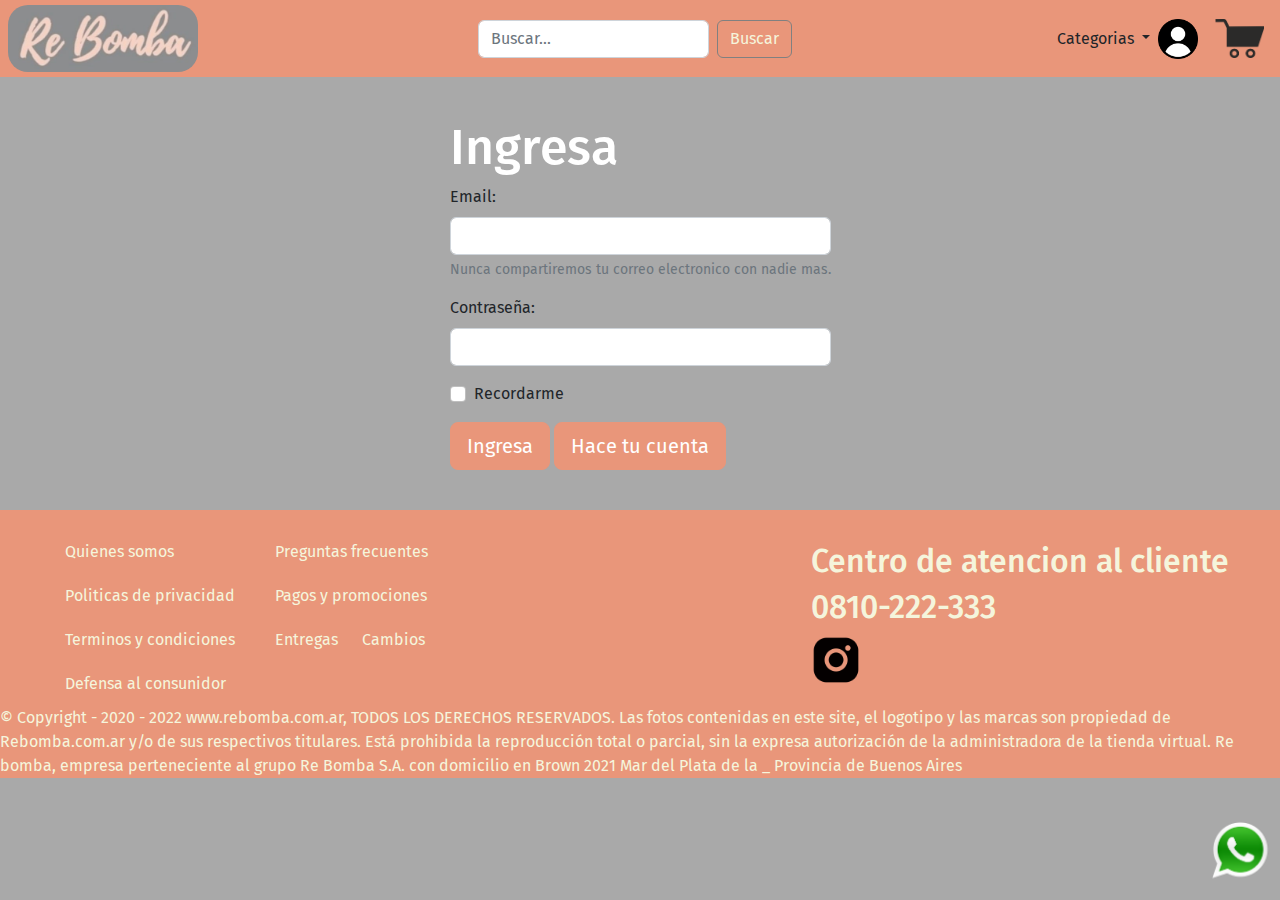
<file: inicio_sesion.html>
<!DOCTYPE html>
<html lang="es">

<head>
    <meta charset="UTF-8">
    <meta http-equiv="X-UA-Compatible" content="IE=edge">
    <meta name="viewport" content="width=device-width, initial-scale=1.0">
    <title>Ingresar / registrarme</title>
    <link rel="stylesheet" href="./styles/bootstrap.min.css">
    <meta name="description" content="ingresa con tu usuario o genera tu cuenta">
    <meta name="keywords" content="lenceria, indumentaria, ropa interior, boxers, conjuntos, bombachas, medias, ofertas,hombre, mujer moda">
    <link rel="stylesheet" href="./styles/new.css">
</head>

<body>

    <header class="encabezado">
        <nav class="navbar navbar-expand-lg p-0">
            <div class="d-flex justify-content-between ps-2 pe-2 container-fluid">
                <a class="navbar-brand" href="./index.html"><img class="logo" src="./Logo CHICO Re bomba.png">
                </a>
                <form class="formpc" role="search">
                    <input class="form-control me-2" type="search" placeholder="Buscar..." aria-label="search">
                    <button class="btn btn-outline-success botonBuscador" type="submit">Buscar</button>
                </form>
                <button class="navbar-toggler" type="button" data-bs-toggle="collapse"
                    data-bs-target="#navbarSupportedContent" aria-controls="navbarSupportedContent"
                    aria-expanded="false" aria-label="Toggle navigation">
                    <span class="navbar-toggler-icon"></span>
                </button>
                <div class="collapse navbar-collapse" id="navbarSupportedContent">
                    <li class="nav-item dropdown">
                        <a class="nav-link dropdown-toggle" href="#" role="button" data-bs-toggle="dropdown"
                            aria-expanded="false">
                            Categorias
                        </a>
                        <ul class="dropdown-menu">
                            <li><a class="dropdown-item" href="./conjuntos.html">Conjuntos</a></li>
                            <li><a class="dropdown-item" href="./boxers.html">Boxers</a></li>
                            <li><a class="dropdown-item" href="./medias.html">Medias</a></li>
                            <li><a class="dropdown-item" href="./remeras.html">Remeras</a></li>
                            <li><a class="dropdown-item quienes" href="./nosotoros.html">Quienes somos</a></li>
                        </ul>
                    </li>
                    <ul class="navbar-nav mb-2 mb-lg-0">
                        <li class="nav-item d-flex flexdirection-row">
                            <a class="nav-link active" aria-current="page" href="./inicio_sesion.html"><img class="ingresar" src="./iconos/notificaciones.png" alt="" srcset=""></a>
                            <a class="nav-link" href="#"><img src="./iconos/carrito.png" alt="" class="carrito"></a>
                        </li>
                    </ul>
                </div>
            </div>
        </nav>
        <form class="formcelu" role="search">
            <input class="form-control me-2" type="search" placeholder="Buscar..." aria-label="search">
            <button class="btn btn-outline-success botonEncontrador" type="submit">Buscar</button>
        </form>
    </header>

<!--inicio de sesion-->

<nav class="cuenta">
    <form>
        <h1>Ingresa</h1>
        <div class="mb-3">
          <label for="exampleInputEmail1" class="form-label">Email:</label>
          <input type="email" class="form-control" id="exampleInputEmail1" aria-describedby="emailHelp">
          <div id="emailHelp" class="form-text">Nunca compartiremos tu correo electronico con nadie mas.</div>
        </div>
        <div class="mb-3">
          <label for="exampleInputPassword1" required class="form-label" required>Contraseña:</label>
          <input type="password" class="form-control" id="exampleInputPassword1">
        </div>
        <div class="mb-3 form-check">
          <input type="checkbox"  class="form-check-input" id="exampleCheck1">
          <label class="form-check-label" for="exampleCheck1">Recordarme</label>
        </div>
        <button type="submit" class="btn btn-primary btn-lg ingreso">Ingresa</button>
        <button class="btn btn-primary btn-lg ingreso"><a class="hace" href="contacto.html">Hace tu cuenta</a></button>
      </form>


</nav>









<footer>
    <!--informacion sobre la empresa-->
    <main class="pie-pagina">

        <nav class="about">
            
            <div class="info">

                <div class="info1">
                            <span class="pie-pagina__item"><a href="./nosotoros.html"> Quienes somos </a> </span>
                            <span class="pie-pagina__item"><a href="./politicas.html">Politicas de privacidad</a> </span>
                            <span class="pie-pagina__item"><a href="">Terminos y condiciones</a> </span>
                            <span class="pie-pagina__item"><a href="">Defensa al consunidor</a> </span>
                </div>
                      
                <div class="info1">
                            <span class="pie-pagina__item"><a href="">Preguntas frecuentes</a> </span>
                            <span class="pie-pagina__item"><a href="">Pagos y promociones</a> </span>
                            <span class="pie-pagina__item"><a href="">Entregas</a> </th>
                            <span class="pie-pagina__item"><a href="">Cambios</a> </span>
                </div>

            </div>
            

            <div class="atencion">
                <div class="numero">
                    <h2>Centro de atencion al cliente</h2>
                    <h2>0810-222-333</h2>
                    <a href="https://www.instagram.com/rebomba_/" target="_blank"><img class="instagram" src="./iconos/6293712d3e40f0cd1c5df47f.png" alt="instagram"  srcset=""></a>
                </div>
            </div>
        </nav>

        <p class=" copyright">© Copyright - 2020 - 2022 www.rebomba.com.ar, TODOS LOS DERECHOS RESERVADOS. Las fotos contenidas
            en este site, el logotipo y las marcas son propiedad de Rebomba.com.ar y/o de sus respectivos titulares.
            Está prohibida la reproducción total o parcial, sin la expresa autorización de la administradora de la
            tienda
            virtual. Re bomba, empresa perteneciente al grupo Re Bomba S.A. con domicilio en Brown 2021 Mar del
            Plata de la
            _ Provincia de Buenos Aires </p>
            
            <img class="wpp" src="./iconos/580b57fcd9996e24bc43c543.png" alt="whats app">

    </main>
</footer>

</body>
<script src="./js/bootstrap.bundle.min.js"></script>

</html>
</file>
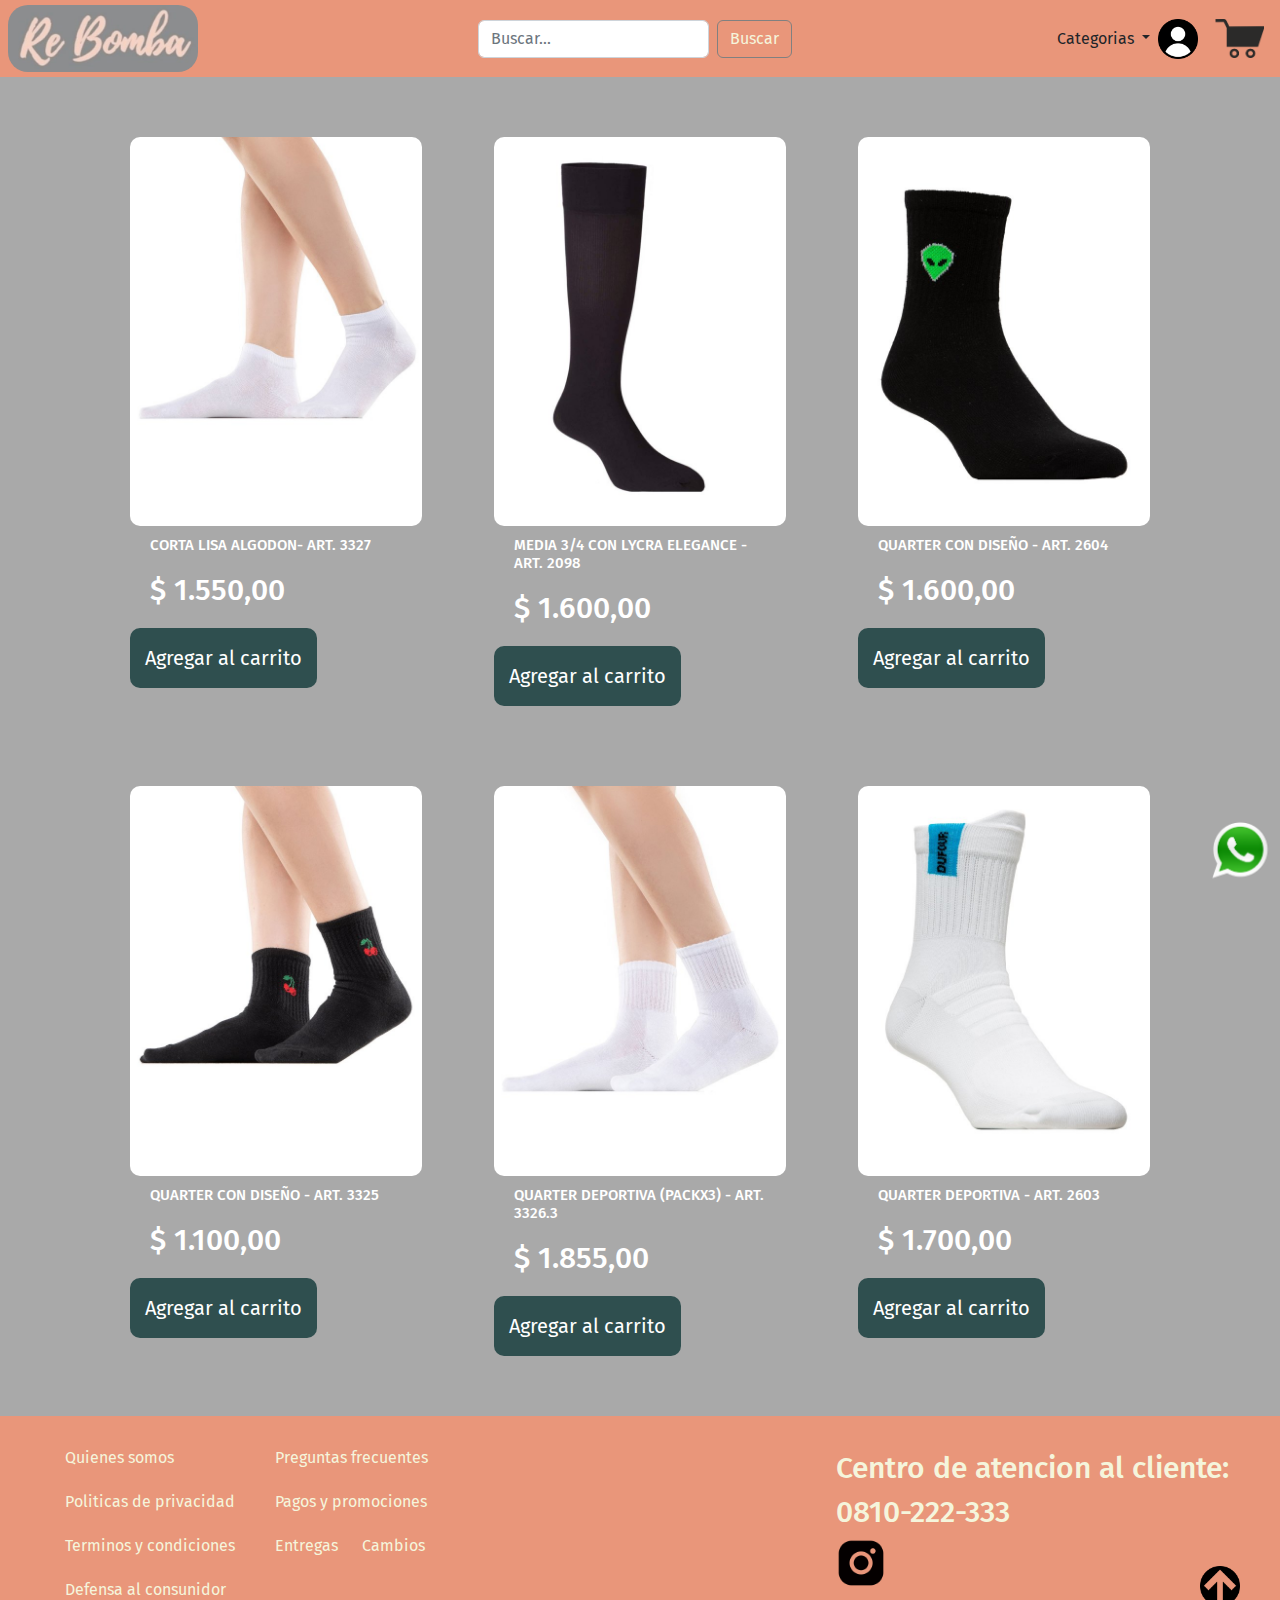
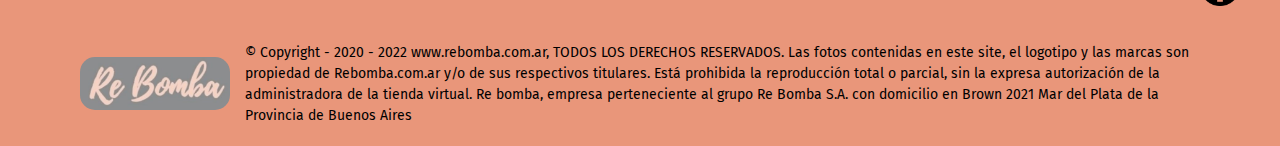
<file: medias.html>
<!DOCTYPE html>
<html lang="es">

<head>
    <meta charset="UTF-8">
    <meta http-equiv="X-UA-Compatible" content="IE=edge">
    <meta name="viewport" content="width=device-width, initial-scale=1.0">
    <title>Re bomba-Medias</title>
    <link rel="icon" a href="Logo CHICO Re bomba.png">
    <meta name="description" content="Medias de calidad a precios irresistibles">
    <meta name="keywords" content="lenceria, indumentaria, ropa interior, boxers, medias, ofertas, hombre, moda">
    <link rel="stylesheet" href="./styles/bootstrap.min.css">
    <link rel="stylesheet" href="./styles/new.css">
</head>

<body>

    <header class="encabezado">
        <nav class="navbar navbar-expand-lg p-0">
            <div class="d-flex justify-content-between ps-2 pe-2 container-fluid">
                <a class="navbar-brand" href="./index.html"><img class="logo" src="./Logo CHICO Re bomba.png">
                </a>
                <form class="formpc" role="search">
                    <input class="form-control me-2" type="search" placeholder="Buscar..." aria-label="search">
                    <button class="btn btn-outline-success botonBuscador" type="submit">Buscar</button>
                </form>
                <button class="navbar-toggler" type="button" data-bs-toggle="collapse"
                    data-bs-target="#navbarSupportedContent" aria-controls="navbarSupportedContent"
                    aria-expanded="false" aria-label="Toggle navigation">
                    <span class="navbar-toggler-icon"></span>
                </button>
                <div class="collapse navbar-collapse" id="navbarSupportedContent">
                    <li class="nav-item dropdown">
                        <a class="nav-link dropdown-toggle" href="#" role="button" data-bs-toggle="dropdown"
                            aria-expanded="false">
                            Categorias
                        </a>
                        <ul class="dropdown-menu">
                            <li><a class="dropdown-item" href="./conjuntos.html">Conjuntos</a></li>
                            <li><a class="dropdown-item" href="./boxers.html">Boxers</a></li>
                            <li><a class="dropdown-item" href="./medias.html">Medias</a></li>
                            <li><a class="dropdown-item" href="./remeras.html">Remeras</a></li>
                        </ul>
                    </li>
                    <ul class="navbar-nav mb-2 mb-lg-0">
                        <li class="nav-item d-flex flexdirection-row">
                            <a class="nav-link active" aria-current="page" href="./inicio_sesion.html"><img class="ingresar" src="./iconos/notificaciones.png" alt="" srcset=""></a>
                            <a class="nav-link" href="#"><img src="./iconos/carrito.png" alt="" class="carrito"></a>
                        </li>
                    </ul>
                </div>
            </div>
        </nav>
        <form class="formcelu" role="search">
            <input class="form-control me-2" type="search" placeholder="Buscar..." aria-label="search">
            <button class="btn btn-outline-success botonEncontrador" type="submit">Buscar</button>
        </form>
    </header>



        <!--cuerpo-->
        <article class="boxer_shop">
            <div class="grande">
                <div class="articulo">
                    <div class="articulo_hijo">
                        <img src="./shop/medias/CORTA LISA - ART. 3327.jpg" alt="modelo medias" class="articulo_imagen">
                        <h4 class="articulo_titulo">CORTA LISA ALGODON- ART. 3327</h4>
                        <h5 class="articulo_titulo precio">  $ 1.550,00 </h5>
                        <button class="articulo_boton"><span class="letra_boton">Agregar al carrito</span></button>
                    </div>
                </div>

                <div class="articulo">
                    <div class="articulo_hijo">
                        <img src="./shop/medias/MEDIA 34 CON LYCRA ELEGANCE - ART. 2098.jpg" alt="modelo medias" class="articulo_imagen">
                        <h4 class="articulo_titulo">MEDIA 3/4 CON LYCRA ELEGANCE - ART. 2098</h4>
                        <h5 class="articulo_titulo precio">  $ 1.600,00 </h5>
                        <button class="articulo_boton"><span class="letra_boton">Agregar al carrito</span></button>
                    </div>
                </div>
                <div class="articulo">
                    <div class="articulo_hijo">
                        <img src="./shop/medias/QUARTER CON DISENO - ART. 2604.jpg" alt="modelo medias" class="articulo_imagen">
                        <h4 class="articulo_titulo">QUARTER CON DISEÑO - ART. 2604</h4>
                        <h5 class="articulo_titulo precio">  $ 1.600,00 </h5>
                        <button class="articulo_boton"><span class="letra_boton">Agregar al carrito</span></button>
                    </div>
                </div>
            </div>
            <div class="grande">
                <div class="articulo">
                    <div class="articulo_hijo">
                        <img src="./shop/medias/QUARTER CON DISENO - ART. 3325.jpg" alt="modelo medias" class="articulo_imagen">
                        <h4 class="articulo_titulo">QUARTER CON DISEÑO - ART. 3325</h4>
                        <h5 class="articulo_titulo precio">  $ 1.100,00 </h5>
                        <button class="articulo_boton"><span class="letra_boton">Agregar al carrito</span></button>
                    </div>
                </div>
                
                
                <div class="articulo">
                    <div class="articulo_hijo">
                        <img src="./shop/medias/QUARTER DEPORTIVA (PACKX3) - ART. 3326.3.jpg" alt="modelo medias" class="articulo_imagen">
                        <h4 class="articulo_titulo">QUARTER DEPORTIVA (PACKX3) - ART. 3326.3</h4>
                        <h5 class="articulo_titulo precio">  $ 1.855,00 </h5>
                        <button class="articulo_boton"><span class="letra_boton">Agregar al carrito</span></button>
                    </div>
                </div>
                <div class="articulo">
                    <div class="articulo_hijo">
                        <img src="./shop/medias/QUARTER DEPORTIVA - ART. 2603.jpg" alt="modelo medias" class="articulo_imagen">
                        <h4 class="articulo_titulo">QUARTER DEPORTIVA - ART. 2603</h4>
                        <h5 class="articulo_titulo precio">  $ 1.700,00 </h5>
                        <button class="articulo_boton"><span class="letra_boton">Agregar al carrito</span></button>
                    </div>
                </div>
            </div>
        </article>
        </main>

        <!--pie de pagina-->
        <footer>
            <!--informacion sobre la empresa-->
            <main class="pie-pagina">
    
                <nav class="about">
    
                    <div class="info">
    
                        <div class="info1">
                            <span class="pie-pagina__item pie-pagina__item-verde"><a href="./nosotoros.html"> Quienes somos </a> </span>
                            <span class="pie-pagina__item pie-pagina__item-azul"><a href="./politicas.html">Politicas de privacidad</a> </span>
                            <span class="pie-pagina__item pie-pagina__item-rojo"><a href="./terminos.html">Terminos y condiciones</a> </span>
                            <span class="pie-pagina__item pie-pagina__item-amarillo"><a href="https://autogestion.produccion.gob.ar/consumidores" target="_blank">Defensa al consunidor</a> </span>
                        </div>
    
                        <div class="info1">
                            <span class="pie-pagina__item"><a href="./preguntas-frecuentes.html">Preguntas frecuentes</a> </span>
                            <span class="pie-pagina__item"><a href="">Pagos y promociones</a> </span>
                            <span class="pie-pagina__item"><a href="">Entregas</a> </th>
                            <span class="pie-pagina__item"><a href="">Cambios</a> </span>
                        </div>
    
                    </div>
    
    
                    <div class="atencion">
                        <div class="numero">
                            <h2 class="contacto">Centro de atencion al cliente:</h2>
                            <h2 class="contacto">0810-222-333</h2>
                            <a href="https://www.instagram.com/rebomba_/" target="_blank"><img class="instagram" src="./iconos/6293712d3e40f0cd1c5df47f.png" alt="instagram"  srcset=""></a>
                        </div>
                    </div>
                </nav>
                <div class="fondo">
                    <div>
                        <img class="chico" src="./Logo CHICO Re bomba.png">
                    </div>
                    <p class="copyright">© Copyright - 2020 - 2022 www.rebomba.com.ar, TODOS LOS DERECHOS RESERVADOS. Las fotos
                        contenidas
                        en este site, el logotipo y las marcas son propiedad de Rebomba.com.ar y/o de sus respectivos titulares.
                        Está prohibida la reproducción total o parcial, sin la expresa autorización de la administradora de la
                        tienda
                        virtual. Re bomba, empresa perteneciente al grupo Re Bomba S.A. con domicilio en Brown 2021 Mar del
                        Plata de la
                        Provincia de Buenos Aires 
                    </p>
                </div>
    
                <a href="#"><img class="flecha" src="./iconos/flecha.png" alt="flecha"></a>
                <img class="wpp" src="./iconos/580b57fcd9996e24bc43c543.png" alt="whats app">
    
            </main>
        </footer>
        <script src="./js/bootstrap.bundle.min.js"></script>
</body>

</html>
</file>
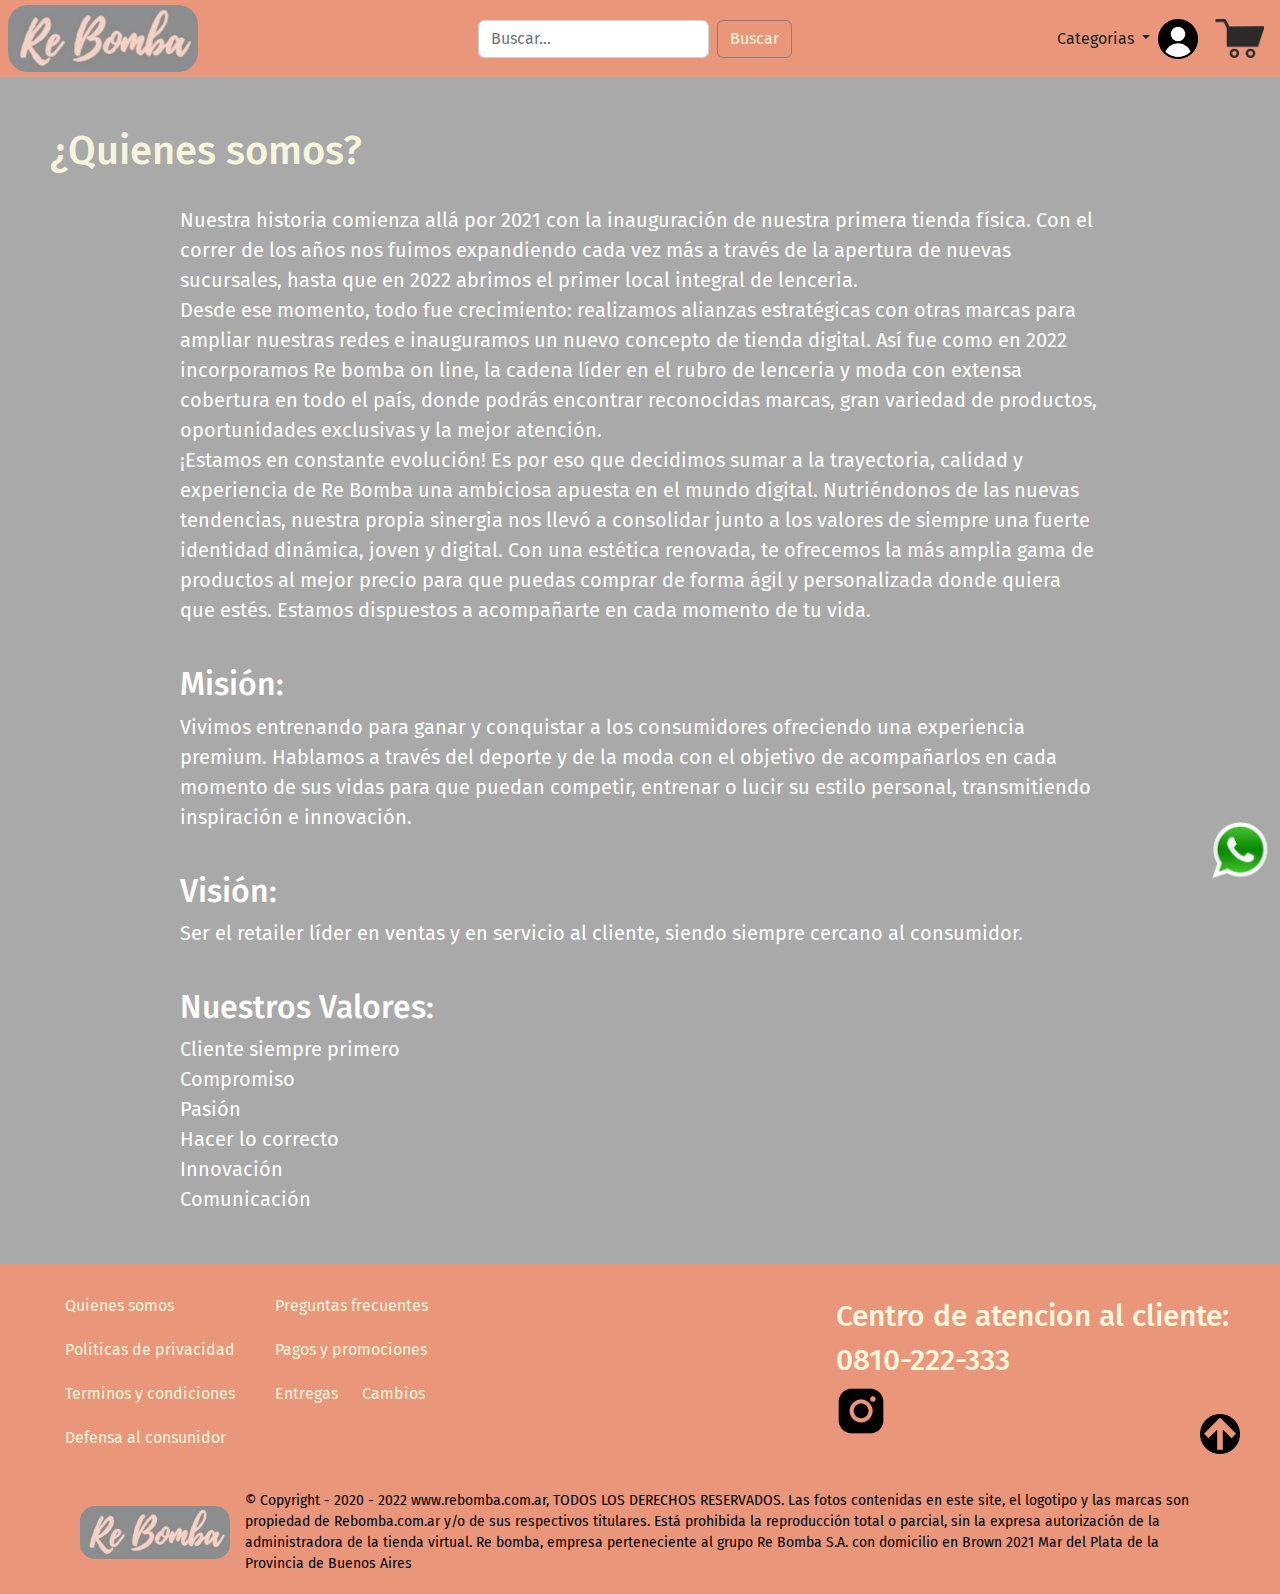
<file: nosotoros.html>
<!DOCTYPE html>
<html lang="es">

<head>
    <meta charset="UTF-8">
    <meta http-equiv="X-UA-Compatible" content="IE=edge">
    <meta name="viewport" content="width=device-width, initial-scale=1.0">
    <title>Quienes somos</title>
    <link rel="icon" a href="Logo CHICO Re bomba.png">
    <meta name="description" content="Queres saber un poco mas de nosotros">
    <meta name="keywords" content="lenceria, indumentaria, ropa interior, boxers, conjuntos, bombachas, medias, ofertas,hombre, mujer moda">
    <link rel="stylesheet" href="./styles/bootstrap.min.css">
    <link rel="stylesheet" href="./styles/new.css">
</head>

<body>

    <header class="encabezado">
        <nav class="navbar navbar-expand-lg p-0">
            <div class="d-flex justify-content-between ps-2 pe-2 container-fluid">
                <a class="navbar-brand" href="./index.html"><img class="logo" src="./Logo CHICO Re bomba.png">
                </a>
                <form class="formpc" role="search">
                    <input class="form-control me-2" type="search" placeholder="Buscar..." aria-label="search">
                    <button class="btn btn-outline-success botonBuscador" type="submit">Buscar</button>
                </form>
                <button class="navbar-toggler" type="button" data-bs-toggle="collapse"
                    data-bs-target="#navbarSupportedContent" aria-controls="navbarSupportedContent"
                    aria-expanded="false" aria-label="Toggle navigation">
                    <span class="navbar-toggler-icon"></span>
                </button>
                <div class="collapse navbar-collapse" id="navbarSupportedContent">
                    <li class="nav-item dropdown">
                        <a class="nav-link dropdown-toggle" href="#" role="button" data-bs-toggle="dropdown"
                            aria-expanded="false">
                            Categorias
                        </a>
                        <ul class="dropdown-menu">
                            <li><a class="dropdown-item" href="./conjuntos.html">Conjuntos</a></li>
                            <li><a class="dropdown-item" href="./boxers.html">Boxers</a></li>
                            <li><a class="dropdown-item" href="./medias.html">Medias</a></li>
                            <li><a class="dropdown-item" href="./remeras.html">Remeras</a></li>
                        </ul>
                    </li>
                    <ul class="navbar-nav mb-2 mb-lg-0">
                        <li class="nav-item d-flex flexdirection-row">
                            <a class="nav-link active" aria-current="page" href="./inicio_sesion.html"><img class="ingresar" src="./iconos/notificaciones.png" alt="" srcset=""></a>
                            <a class="nav-link" href="#"><img src="./iconos/carrito.png" alt="" class="carrito"></a>
                        </li>
                    </ul>
                </div>
            </div>
        </nav>
        <form class="formcelu" role="search">
            <input class="form-control me-2" type="search" placeholder="Buscar..." aria-label="search">
            <button class="btn btn-outline-success botonEncontrador" type="submit">Buscar</button>
        </form>
    </header>

    

    <section class="somos">


        
        <div class=parrafos>
            <h1 class="titular">¿Quienes somos?</h1>
            <div class="content">

                <p>Nuestra historia comienza allá por 2021 con la inauguración de nuestra primera tienda física. Con el correr de los años nos fuimos expandiendo cada vez más a 
                través de la apertura de nuevas sucursales, hasta que en 2022 abrimos el primer local integral de lenceria.
                </p>

                <p>
                Desde ese momento, todo fue crecimiento: realizamos alianzas estratégicas con otras marcas para ampliar nuestras redes e inauguramos un nuevo concepto de tienda digital. Así fue como en 2022 incorporamos Re bomba on line, la cadena líder en el rubro de lenceria y moda con extensa cobertura en todo el país, donde podrás encontrar reconocidas marcas, gran variedad de productos, oportunidades exclusivas y la mejor atención.
                </p>

                <p>¡Estamos en constante evolución! Es por eso que decidimos sumar a la trayectoria, calidad y experiencia de Re Bomba una ambiciosa apuesta en el mundo digital. Nutriéndonos de las nuevas tendencias, nuestra propia sinergia nos llevó a consolidar junto a los valores de siempre una fuerte identidad dinámica, joven y digital. Con una estética renovada, te ofrecemos la más amplia gama de productos al mejor precio para que puedas comprar de forma ágil y personalizada donde quiera que estés. Estamos dispuestos a acompañarte en cada momento de tu vida.

                </p>

            

            
                <h2 class="title">Misión:</h2>

                <p>Vivimos entrenando para ganar y conquistar a los consumidores ofreciendo una experiencia premium. Hablamos a través del deporte y de la moda con el objetivo de acompañarlos en cada momento de sus vidas para que puedan competir, entrenar o lucir su estilo personal, transmitiendo inspiración e innovación.</p>
            

            
                <h2 class="title">Visión:</h2>
                <p>Ser el retailer líder en ventas y en servicio al cliente, siendo siempre cercano al consumidor.
                </p>

            

            
                <h2 class="title">Nuestros Valores:</h2>

                    <p>Cliente siempre primero</p>
                    <p>Compromiso</p>
                    <p>Pasión</p>
                    <p>Hacer lo correcto</p>
                    <p>Innovación</p>
                    <p>Comunicación</p>
            
            </div>
        </div>

    </section>




    <footer>
        <!--informacion sobre la empresa-->
        <main class="pie-pagina">

            <nav class="about">

                <div class="info">

                    <div class="info1">
                        <span class="pie-pagina__item pie-pagina__item-verde"><a href="./nosotoros.html"> Quienes somos </a> </span>
                        <span class="pie-pagina__item pie-pagina__item-azul"><a href="./politicas.html">Politicas de privacidad</a> </span>
                        <span class="pie-pagina__item pie-pagina__item-rojo"><a href="./terminos.html">Terminos y condiciones</a> </span>
                        <span class="pie-pagina__item pie-pagina__item-amarillo"><a href="https://autogestion.produccion.gob.ar/consumidores" target="_blank">Defensa al consunidor</a> </span>
                    </div>

                    <div class="info1">
                        <span class="pie-pagina__item"><a href="./preguntas-frecuentes.html">Preguntas frecuentes</a> </span>
                        <span class="pie-pagina__item"><a href="">Pagos y promociones</a> </span>
                        <span class="pie-pagina__item"><a href="">Entregas</a> </th>
                        <span class="pie-pagina__item"><a href="">Cambios</a> </span>
                    </div>

                </div>


                <div class="atencion">
                    <div class="numero">
                        <h2 class="contacto">Centro de atencion al cliente:</h2>
                        <h2 class="contacto">0810-222-333</h2>
                        <a href="https://www.instagram.com/rebomba_/" target="_blank"><img class="instagram" src="./iconos/6293712d3e40f0cd1c5df47f.png" alt="instagram"  srcset=""></a>
                    </div>
                </div>
            </nav>
            <div class="fondo">
                <div>
                    <img class="chico" src="./Logo CHICO Re bomba.png">
                </div>
                <p class="copyright">© Copyright - 2020 - 2022 www.rebomba.com.ar, TODOS LOS DERECHOS RESERVADOS. Las fotos
                    contenidas
                    en este site, el logotipo y las marcas son propiedad de Rebomba.com.ar y/o de sus respectivos titulares.
                    Está prohibida la reproducción total o parcial, sin la expresa autorización de la administradora de la
                    tienda
                    virtual. Re bomba, empresa perteneciente al grupo Re Bomba S.A. con domicilio en Brown 2021 Mar del
                    Plata de la
                    Provincia de Buenos Aires 
                </p>
            </div>

            <a href="#"><img class="flecha" src="./iconos/flecha.png" alt="flecha"></a>
            <img class="wpp" src="./iconos/580b57fcd9996e24bc43c543.png" alt="whats app">

        </main>
    </footer>
    <script src="./js/bootstrap.bundle.min.js"></script>
</body>

</html>
</file>
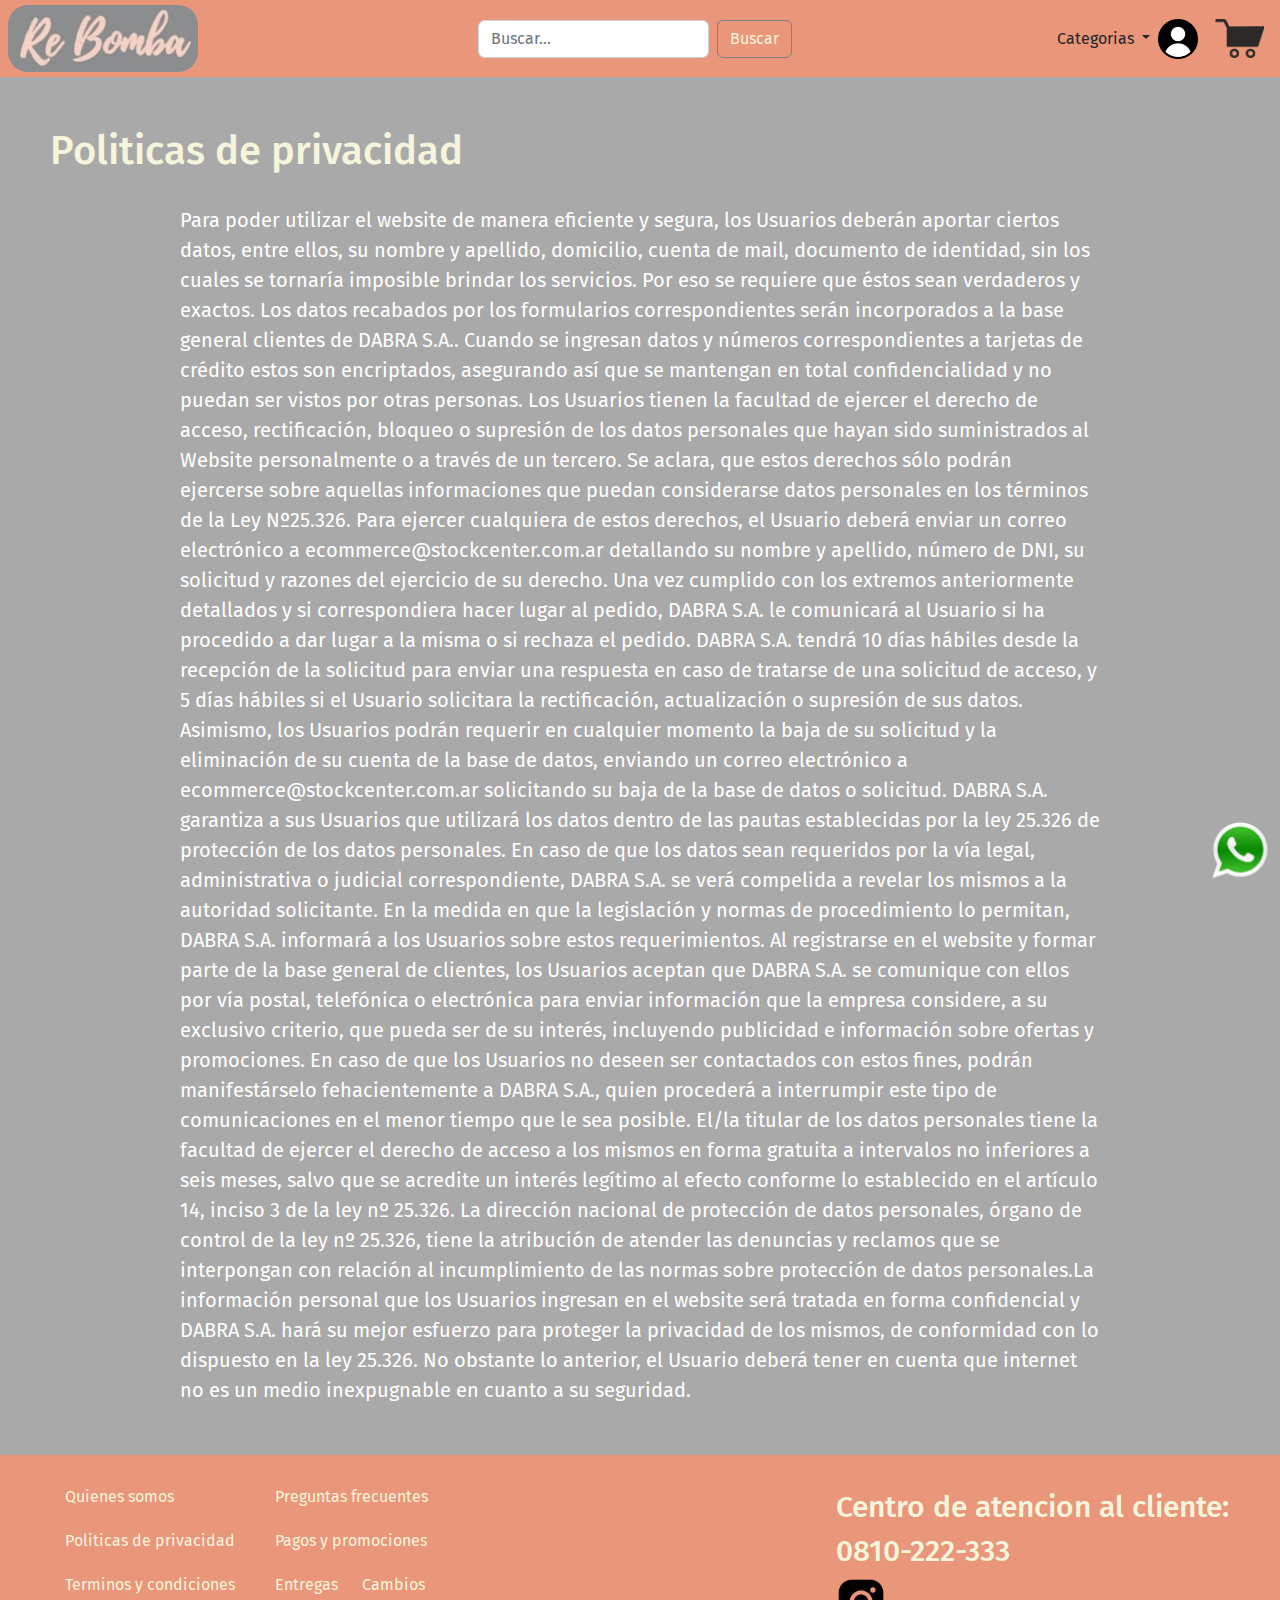
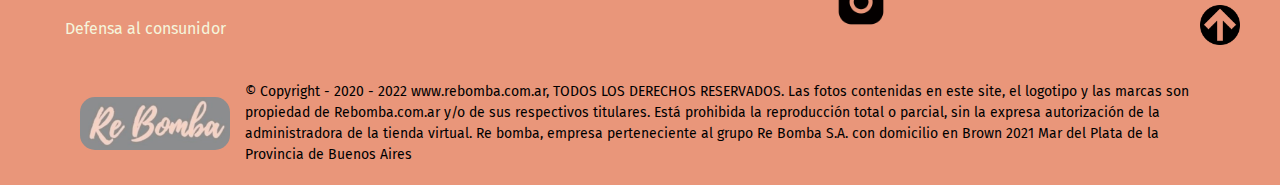
<file: politicas.html>
<!DOCTYPE html>
<html lang="es">

<head>
    <meta charset="UTF-8">
    <meta http-equiv="X-UA-Compatible" content="IE=edge">
    <meta name="viewport" content="width=device-width, initial-scale=1.0">
    <title>Re Bomba-Politicas</title>
    <meta name="description" content="Esto es lo que tenes que saber para comprar en Rebomba">
    <meta name="keywords" content="lenceria, indumentaria, ropa interior, boxers, conjuntos, bombachas, medias, ofertas,hombre, mujer moda">
    <link rel="icon" href="Logo CHICO Re bomba.png">
    <link rel="stylesheet" href="./styles/bootstrap.min.css">
    <link rel="stylesheet" href="./styles/new.css">
</head>

<body>

    <header class="encabezado">
        <nav class="navbar navbar-expand-lg p-0">
            <div class="d-flex justify-content-between ps-2 pe-2 container-fluid">
                <a class="navbar-brand" href="./index.html"><img class="logo" src="./Logo CHICO Re bomba.png">
                </a>
                <form class="formpc" role="search">
                    <input class="form-control me-2" type="search" placeholder="Buscar..." aria-label="search">
                    <button class="btn btn-outline-success botonBuscador" type="submit">Buscar</button>
                </form>
                <button class="navbar-toggler" type="button" data-bs-toggle="collapse"
                    data-bs-target="#navbarSupportedContent" aria-controls="navbarSupportedContent"
                    aria-expanded="false" aria-label="Toggle navigation">
                    <span class="navbar-toggler-icon"></span>
                </button>
                <div class="collapse navbar-collapse" id="navbarSupportedContent">
                    <li class="nav-item dropdown">
                        <a class="nav-link dropdown-toggle" href="#" role="button" data-bs-toggle="dropdown"
                            aria-expanded="false">
                            Categorias
                        </a>
                        <ul class="dropdown-menu">
                            <li><a class="dropdown-item" href="./conjuntos.html">Conjuntos</a></li>
                            <li><a class="dropdown-item" href="./boxers.html">Boxers</a></li>
                            <li><a class="dropdown-item" href="./medias.html">Medias</a></li>
                            <li><a class="dropdown-item" href="./remeras.html">Remeras</a></li>
                        </ul>
                    </li>
                    <ul class="navbar-nav mb-2 mb-lg-0">
                        <li class="nav-item d-flex flexdirection-row">
                            <a class="nav-link active" aria-current="page" href="./inicio_sesion.html"><img class="ingresar" src="./iconos/notificaciones.png" alt="" srcset=""></a>
                            <a class="nav-link" href="#"><img src="./iconos/carrito.png" alt="" class="carrito"></a>
                        </li>
                    </ul>
                </div>
            </div>
        </nav>
        <form class="formcelu" role="search">
            <input class="form-control me-2" type="search" placeholder="Buscar..." aria-label="search">
            <button class="btn btn-outline-success botonEncontrador" type="submit">Buscar</button>
        </form>
    </header>
    <nav class="somos">
        <h1 class="titular">Politicas de privacidad</h1>
        <p class="content">Para poder utilizar el website de manera eficiente y segura, los Usuarios deberán
            aportar ciertos datos, entre ellos, su nombre y apellido, domicilio, cuenta de
            mail, documento de identidad, sin los cuales se tornaría imposible brindar los
            servicios. Por eso se requiere que éstos sean verdaderos y exactos. Los datos
            recabados por los formularios correspondientes serán incorporados a la base
            general clientes de DABRA S.A.. Cuando se ingresan datos y números correspondientes
            a tarjetas de crédito estos son encriptados, asegurando así que se mantengan en total
            confidencialidad y no puedan ser vistos por otras personas. Los Usuarios tienen la facultad de ejercer el derecho de acceso, rectificación, bloqueo o supresión de los datos personales que hayan sido suministrados al Website personalmente o a través de un tercero. Se aclara, que estos derechos sólo podrán ejercerse sobre aquellas informaciones que puedan considerarse datos personales en los términos de la Ley Nº25.326. Para ejercer cualquiera de estos derechos, el Usuario deberá enviar un correo electrónico a ecommerce@stockcenter.com.ar detallando su nombre y apellido, número de DNI, su solicitud y razones del ejercicio de su derecho. Una vez cumplido con los extremos anteriormente detallados y si correspondiera hacer lugar al pedido, DABRA S.A. le comunicará al Usuario si ha procedido a dar lugar a la misma o si rechaza el pedido. DABRA S.A. tendrá 10 días hábiles desde la recepción de la solicitud para enviar una respuesta en caso de tratarse de una solicitud de acceso, y 5 días hábiles si el Usuario solicitara la rectificación, actualización o supresión de sus datos. Asimismo, los Usuarios podrán requerir en cualquier momento la baja de su solicitud y la eliminación de su cuenta de la base de datos, enviando un correo electrónico a ecommerce@stockcenter.com.ar solicitando su baja de la base de datos o solicitud. DABRA S.A. garantiza a sus Usuarios que utilizará los datos dentro de las pautas establecidas por la ley 25.326 de protección de los datos personales. En caso de que los datos sean requeridos por la vía legal, administrativa o judicial correspondiente, DABRA S.A. se verá compelida a revelar los mismos a la autoridad solicitante. En la medida en que la legislación y normas de procedimiento lo permitan, DABRA S.A. informará a los Usuarios sobre estos requerimientos. Al registrarse en el website y formar parte de la base general de clientes, los Usuarios aceptan que DABRA S.A. se comunique con ellos por vía postal, telefónica o electrónica para enviar información que la empresa considere, a su exclusivo criterio, que pueda ser de su interés, incluyendo publicidad e información sobre ofertas y promociones. En caso de que los Usuarios no deseen ser contactados con estos fines, podrán manifestárselo fehacientemente a DABRA S.A., quien procederá a interrumpir este tipo de comunicaciones en el menor tiempo que le sea posible. El/la titular de los datos personales tiene la facultad de ejercer el derecho de acceso a los mismos en forma gratuita a intervalos no inferiores a seis meses, salvo que se acredite un interés legítimo al efecto conforme lo establecido en el artículo 14, inciso 3 de la ley nº 25.326. La dirección nacional de protección de datos personales, órgano de control de la ley nº 25.326, tiene la atribución de atender las denuncias y reclamos que se interpongan con relación al incumplimiento de las normas sobre protección de datos personales.La información personal que los Usuarios ingresan en el website será tratada en forma confidencial y DABRA S.A. hará su mejor esfuerzo para proteger la privacidad de los mismos, de conformidad con lo dispuesto en la ley 25.326. No obstante lo anterior, el Usuario deberá tener en cuenta que internet no es un medio inexpugnable en cuanto a su seguridad.</p>
    </nav>
    <footer>
        <!--informacion sobre la empresa-->
        <main class="pie-pagina">

            <nav class="about">

                <div class="info">

                    <div class="info1">
                        <span class="pie-pagina__item pie-pagina__item-verde"><a href="./nosotoros.html"> Quienes somos </a> </span>
                        <span class="pie-pagina__item pie-pagina__item-azul"><a href="./politicas.html">Politicas de privacidad</a> </span>
                        <span class="pie-pagina__item pie-pagina__item-rojo"><a href="./terminos.html">Terminos y condiciones</a> </span>
                        <span class="pie-pagina__item pie-pagina__item-amarillo"><a href="https://autogestion.produccion.gob.ar/consumidores" target="_blank">Defensa al consunidor</a> </span>
                    </div>

                    <div class="info1">
                        <span class="pie-pagina__item"><a href="./preguntas-frecuentes.html">Preguntas frecuentes</a> </span>
                        <span class="pie-pagina__item"><a href="">Pagos y promociones</a> </span>
                        <span class="pie-pagina__item"><a href="">Entregas</a> </th>
                        <span class="pie-pagina__item"><a href="">Cambios</a> </span>
                    </div>

                </div>


                <div class="atencion">
                    <div class="numero">
                        <h2 class="contacto">Centro de atencion al cliente:</h2>
                        <h2 class="contacto">0810-222-333</h2>
                        <a href="https://www.instagram.com/rebomba_/" target="_blank"><img class="instagram" src="./iconos/6293712d3e40f0cd1c5df47f.png" alt="instagram"  srcset=""></a>
                    </div>
                </div>
            </nav>
            <div class="fondo">
                <div>
                    <img class="chico" src="./Logo CHICO Re bomba.png">
                </div>
                <p class="copyright">© Copyright - 2020 - 2022 www.rebomba.com.ar, TODOS LOS DERECHOS RESERVADOS. Las fotos
                    contenidas
                    en este site, el logotipo y las marcas son propiedad de Rebomba.com.ar y/o de sus respectivos titulares.
                    Está prohibida la reproducción total o parcial, sin la expresa autorización de la administradora de la
                    tienda
                    virtual. Re bomba, empresa perteneciente al grupo Re Bomba S.A. con domicilio en Brown 2021 Mar del
                    Plata de la
                    Provincia de Buenos Aires 
                </p>
            </div>

            <a href="#"><img class="flecha" src="./iconos/flecha.png" alt="flecha"></a>
            <img class="wpp" src="./iconos/580b57fcd9996e24bc43c543.png" alt="whats app">

        </main>
    </footer>
    

    <script src="./js/bootstrap.bundle.min.js"></script>
</body>
</html>
</file>
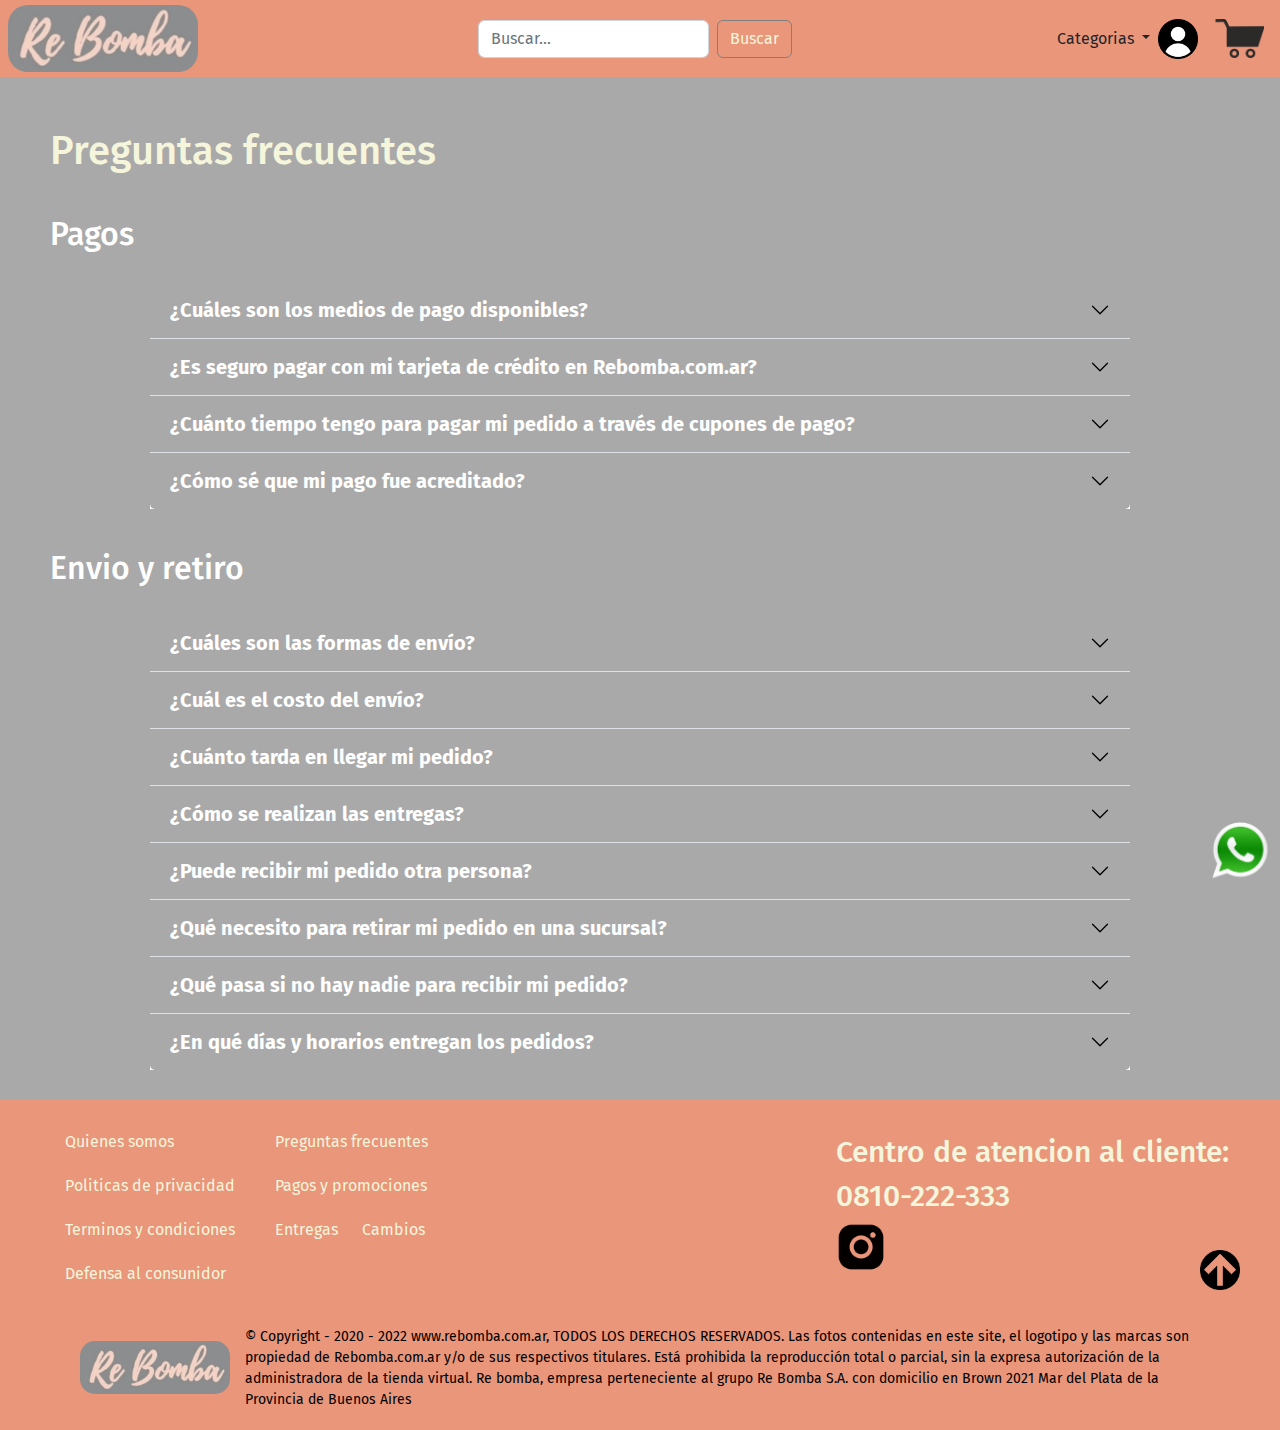
<file: preguntas-frecuentes.html>
<!DOCTYPE html>
<html lang="es">

<head>
  <meta charset="UTF-8">
  <meta http-equiv="X-UA-Compatible" content="IE=edge">
  <meta name="viewport" content="width=device-width, initial-scale=1.0">
  <title>Re bomba- Preguntas frecuentes</title>
  <link rel="icon" href="Logo CHICO Re bomba.png">
  <meta name="description" content="Las marcas que de indumentaria y lenceria que buscas, al precio que queres">
  <link rel="stylesheet" href="./styles/bootstrap.min.css">
  <meta name="keywords"
    content="lenceria, indumentaria, ropa interior, boxers, conjuntos, bombachas, medias, ofertas,hombre, mujer moda">
  <link rel="stylesheet" href="./styles/new.css">
</head>

<body>

  <header class="encabezado">
    <nav class="navbar navbar-expand-lg p-0">
      <div class="d-flex justify-content-between ps-2 pe-2 container-fluid">
        <a class="navbar-brand" href="./index.html"><img class="logo" src="./Logo CHICO Re bomba.png">
        </a>
        <form class="formpc" role="search">
          <input class="form-control me-2" type="search" placeholder="Buscar..." aria-label="search">
          <button class="btn btn-outline-success botonBuscador" type="submit">Buscar</button>
        </form>
        <button class="navbar-toggler" type="button" data-bs-toggle="collapse" data-bs-target="#navbarSupportedContent"
          aria-controls="navbarSupportedContent" aria-expanded="false" aria-label="Toggle navigation">
          <span class="navbar-toggler-icon"></span>
        </button>
        <div class="collapse navbar-collapse" id="navbarSupportedContent">
          <li class="nav-item dropdown">
            <a class="nav-link dropdown-toggle" href="#" role="button" data-bs-toggle="dropdown" aria-expanded="false">
              Categorias
            </a>
            <ul class="dropdown-menu">
              <li><a class="dropdown-item" href="./conjuntos.html">Conjuntos</a></li>
              <li><a class="dropdown-item" href="./boxers.html">Boxers</a></li>
              <li><a class="dropdown-item" href="./medias.html">Medias</a></li>
              <li><a class="dropdown-item" href="./remeras.html">Remeras</a></li>
            </ul>
          </li>
          <ul class="navbar-nav mb-2 mb-lg-0">
            <li class="nav-item d-flex flexdirection-row">
              <a class="nav-link active" aria-current="page" href="./inicio_sesion.html"><img class="ingresar"
                  src="./iconos/notificaciones.png" alt="" srcset=""></a>
              <a class="nav-link" href="#"><img src="./iconos/carrito.png" alt="" class="carrito"></a>
            </li>
          </ul>
        </div>
      </div>
    </nav>
    <form class="formcelu" role="search">
      <input class="form-control me-2" type="search" placeholder="Buscar..." aria-label="search">
      <button class="btn btn-outline-success botonEncontrador" type="submit">Buscar</button>
    </form>
  </header>

  <h1 class="titular">Preguntas frecuentes</h1>

  <h2 class="title preguntas">Pagos</h2>

  <nav class="acordeon">
    <div class="accordion accordion-flush" id="accordionflushExample">
      <div class="accordion-item ">
        <h2 class="accordion-header" id="panelsStayOpen-headingOne">
          <button class="barrilete accordion-button collapsed" type="button" data-bs-toggle="collapse"
            data-bs-target="#panelsStayOpen-collapseOne" aria-expanded="true"
            aria-controls="panelsStayOpen-collapseOne">
            <b>¿Cuáles son los medios de pago disponibles?</b>
          </button>
        </h2>
        <div id="panelsStayOpen-collapseOne" class="accordion-collapse collapse"
          aria-labelledby="panelsStayOpen-headingOne">
          <div class="barrilete accordion-body">
            <p>Podrás abonar tus pedidos con Tarjeta de Crédito o por Mercado Pago a través de Cupones de Pago.</p>
          </div>
        </div>
      </div>
      <div class="accordion-item">
        <h2 class="accordion-header" id="panelsStayOpen-headingTwo">
          <button class="barrilete accordion-button collapsed" type="button" data-bs-toggle="collapse"
            data-bs-target="#panelsStayOpen-collapseTwo" aria-expanded="false"
            aria-controls="panelsStayOpen-collapseTwo">
            <b>¿Es seguro pagar con mi tarjeta de crédito en Rebomba.com.ar?</b>
          </button>
        </h2>
        <div id="panelsStayOpen-collapseTwo" class="accordion-collapse collapse"
          aria-labelledby="panelsStayOpen-headingTwo">
          <div class="barrilete accordion-body">
            <p>No.</p>
          </div>
        </div>
      </div>
      <div class="accordion-item">
        <h2 class="accordion-header" id="panelsStayOpen-headingThree">
          <button class="barrilete accordion-button collapsed" type="button" data-bs-toggle="collapse"
            data-bs-target="#panelsStayOpen-collapseThree" aria-expanded="false"
            aria-controls="panelsStayOpen-collapseThree">
            <b>¿Cuánto tiempo tengo para pagar mi pedido a través de cupones de pago?</b>
          </button>
        </h2>
        <div id="panelsStayOpen-collapseThree" class="accordion-collapse collapse"
          aria-labelledby="panelsStayOpen-headingThree">
          <div class="barrilete accordion-body">
            <p>Tenés hasta 5 días hábiles para realizar el pago de tu pedido. No olvides enviar el comprobante del mismo
              vía e-mail a ecommerce@rebomba.com.ar</p>
          </div>
        </div>
      </div>
      <div class="accordion-item">
        <h2 class="accordion-header" id="panelsStayOpen-headingFour">
          <button class="barrilete accordion-button collapsed" type="button" data-bs-toggle="collapse"
            data-bs-target="#panelsStayOpen-collapseFour" aria-expanded="false"
            aria-controls="panelsStayOpen-collapseFour">
            <b>¿Cómo sé que mi pago fue acreditado?</b>
          </button>
        </h2>
        <div id="panelsStayOpen-collapseFour" class="accordion-collapse collapse"
          aria-labelledby="panelsStayOpen-headingFour">
          <div class="barrilete accordion-body">
            <p>Una vez que tu pago haya sido acreditado correctamente por administración, recibirás un correo
              electrónico informándote el número de acreditación y el número de factura correspondiente.</p>
          </div>
        </div>
      </div>
    </div>
  </nav>


  <h2 class="title preguntas">Envio y retiro</h2>
  <nav class="acordeon">
    <div class="accordion accordion-flush" id="accordionExample accordion-flush">

      <div class="accordion-item">
        <h2 class="accordion-header" id="headingOne">
          <button class="barrilete accordion-button collapsed" type="button" data-bs-toggle="collapse"
            data-bs-target="#collapseOne" aria-expanded="false" aria-controls="collapseOne">
            <b>¿Cuáles son las formas de envío?</b>
          </button>
        </h2>
        <div id="collapseOne" class="barrilete accordion-collapse collapse" aria-labelledby="headingOne"
          data-bs-parent="#accordionExample">
          <div class="accordion-body">
            <p>Envíos a domicilio: Envíos a cualquier punto del país a excepción de la provincia de Tierra del Fuego.
              <br>

            <p>Envío Express EN EL DÍA, Ciudad Autónoma de Buenos Aires: válido para los días hábiles. Es un servicio
              premium destinado para residentes de CABA. Válido para compras realizadas con tarjeta de crédito. Si el
              pedido se realiza antes de las 12 hs, llegará ese mismo día. Horario de entrega hasta las 00 hs. Si no al
              siguiente día hábil. Límite de peso 690 g (equivalente a un calzado).</p>

            <p>Envío Express EN EL DÍA, 1ER Y 2DO CORDÓN GBA: válido para los días hábiles. Es un servicio premium
              destinado para residentes de 1er y 2do cordón GBA. Válido para compras realizadas con tarjeta de crédito.
              Si el pedido se realiza antes de las 12 hs, llegará ese mismo día. Horario de entrega hasta las 00 hs. Si
              no al siguiente día hábil. Límite de peso 690 g (equivalente a un calzado).</p>

            <p>Envío Express CÓRDOBA CAPITAL y ROSARIO: válido para los días hábiles. Es un servicio premium destinado
              para residentes de CÓRDOBA CAPITAL. Válido para compras realizadas con tarjeta de crédito. Si el pedido se
              realiza antes de las 13 hs, llegará al día siguiente. Si no en 48hs. Límite de peso 690 g (equivalente a
              un calzado).</p>

            <p>Eco Envío CABA: tus compras te llega en bici y envueltas en bolsas compostables. Conocé más haciendo
              click en Sustentabilidad </p>

            <p>Retiro en sucursal: podés elegir retirar tu pedido en cualquiera de las sucursales Stock Center
              disponibles al momento de realizar tu compra. Buscá la más cercana a tu domicilio en
              www.stockcenter.com.ar/sucursales</p>
          </div>
        </div>
      </div>

      <div class="accordion-item">
        <h2 class="accordion-header" id="headingTwo">
          <button class="barrilete accordion-button collapsed" type="button" data-bs-toggle="collapse"
            data-bs-target="#collapseTwo" aria-expanded="false" aria-controls="collapseTwo">
            <b>¿Cuál es el costo del envío?</b>
          </button>
        </h2>
        <div id="collapseTwo" class="barrilete accordion-collapse collapse" aria-labelledby="headingTwo"
          data-bs-parent="#accordionExample">
          <div class="accordion-body">
            <div class="texto">
              <p>Normal/Prioritario AMBA $799</p>

              <p>Normal PBA $819</p>

              <p>Normal CENTRO $819</p>

              <p>Normal CUYO $819</p>

              <p>Normal NEA $989</p>

              <p>Normal NOA $989</p>

              <p>Normal PATAGONIA $999</p>

              <p>Express CABA $949</p>

              <p>Express 1ER CORDÓN GBA $1.079</p>

              <p>Express 2DO CORDÓN GBA $1.229</p>

              <p>Express CÓRDOBA CAPITAL $1.229</p>

              <p>Express ROSARIO $1.229</p>

              <p>Eco Envío CABA $879</p>

              <p>Entrega en sucursal $399</p>
            </div>

            <p class="envio">Envío a sucursal y normal/prioritario gratis para compras de $19.999 o más.</p>
          </div>
        </div>
      </div>

      <div class="accordion-item">
        <h2 class="accordion-header" id="headingThree">
          <button class="barrilete accordion-button collapsed" type="button" data-bs-toggle="collapse"
            data-bs-target="#collapseThree" aria-expanded="false" aria-controls="collapseThree">
            <b>¿Cuánto tarda en llegar mi pedido?</b>
          </button>
        </h2>
        <div id="collapseThree" class="barrilete accordion-collapse collapse" aria-labelledby="headingThree"
          data-bs-parent="#accordionExample">
          <div class="accordion-body">
            <div class="texto demora">
              <h4><strong>Entregas a domicilio y sucursales</strong></h4>
              <p>El tiempo de entrega depende de la disponibilidad del producto, del tiempo de envío y de la aprobación
                del medio de pago. Los días que se indiquen son estimativos y corren siempre a partir del momento en que
                el pago es aprobado. Los envíos se realizan en toda la República Argentina, excepto la provincia de
                Tierra del Fuego.</p>
            </div>
            <div class="texto">
              <p>Normal/Prioritario AMBA 2-3 DÍAS HÁBILES</p>

              <p>Normal GRANDES CIUDADES 4-5 DÍAS HÁBILES</p>

              <p>Normal INTERIOR DE INTERIOR 7-8 DÍAS HÁBILES</p>

              <p>Express EN EL DÍA, CABA comprando antes de las 12 hs. Válido para los días hábiles.</p>

              <p>Express EN EL DÍA, 1ER y 2DO CORDÓN GBA comprando antes de las 12 hs. Válido para los días hábiles.</p>

              <p>Express CÓRDOBA CAPITAL y ROSARIO. Comprando antes de las 13 hs. tu pedido llega al día siguiente.
                Comprando después de las 13, llega en 48 hs. Válido para los días hábiles.</p>

              <p>Eco Envío CABA 2-3 DÍAS HÁBILES</p>
            </div>
            <div class="envio">
              <p>Aclaración: por el alto volumen de ventas que se genera durante las fechas de Hot Sale y Cyber Monday,
                los operadores logísticos pueden tener demoras adicionales de entrega en algunas regiones. </p>
            </div>
          </div>
        </div>
      </div>
      <div class="accordion-item">
        <h2 class="accordion-header" id="headingFour">
          <button class="barrilete accordion-button collapsed" type="button" data-bs-toggle="collapse"
            data-bs-target="#collapseFour" aria-expanded="false" aria-controls="collapseFour">
            <b>¿Cómo se realizan las entregas?</b>
          </button>
        </h2>
        <div id="collapseFour" class="barrilete accordion-collapse collapse" aria-labelledby="headingFour"
          data-bs-parent="#accordionExample">
          <div class="texto accordion-body">
            <p>Las entregas se realizan a través de correo Andreani, e-Trans o Urbano.</p>
            <p>Los pedidos salen de nuestro depósito con bolsas inviolables, al recibir tu compra verificá que el
              envoltorio no esté adulterado. En el caso que percibas algún problema no aceptes la recepción del mismo.
            </p>
          </div>
        </div>
      </div>



      <div class="accordion-item">
        <h2 class="accordion-header" id="headingFive">
          <button class="barrilete accordion-button collapsed" type="button" data-bs-toggle="collapse"
            data-bs-target="#collapseFive" aria-expanded="false" aria-controls="collapseFive">
            <b>¿Puede recibir mi pedido otra persona?</b>
          </button>
        </h2>
        <div id="collapseFive" class="barrilete accordion-collapse collapse" aria-labelledby="headingFive"
          data-bs-parent="#accordionExample">
          <div class="accordion-body">
            <p>Puede recibirlo cualquier persona, mayor de 18 años, que se encuentre en el domicilio acordado,
              presentando documento de identidad.</p>
          </div>
        </div>
      </div>

      <div class="accordion-item">
        <h2 class="accordion-header" id="headingSix">
          <button class="barrilete accordion-button collapsed" type="button" data-bs-toggle="collapse"
            data-bs-target="#collapseSix" aria-expanded="false" aria-controls="collapseSix">
            <b>¿Qué necesito para retirar mi pedido en una sucursal?</b>
          </button>
        </h2>
        <div id="collapseSix" class="barrilete accordion-collapse collapse" aria-labelledby="headingSix"
          data-bs-parent="#accordionExample">
          <div class="accordion-body">
            <p class="demora">Para poder retirar un pedido enviado a alguna de nuestras sucursales se debe cumplir
              con los siguientes requisitos. Caso contrario, NO se entregará el mismo:</p>
            <div>
              <h5>Retira el titular de la compra:</h5>
              <div class="texto demora">
                <span>-DNI del titular de la tarjeta. </span>
                <span>-Tarjeta utilizada en la compra. </span>
              </div>
            </div>
            <h5>Otra persona: </h5>
            <div class="texto">
              <span>-Foto del DNI del titular de la tarjeta.</span>
              <span>-Foto tarjeta utilizada en la compra (solo del frente).</span>
              <span>-Foto del DNI del usuario de la cuenta.</span>
              <span>-Relación con el titular.</span>
            </div>
          </div>
        </div>
      </div>

      <div class="accordion-item">
        <h2 class="accordion-header" id="headingSeven">
          <button class="barrilete accordion-button collapsed" type="button" data-bs-toggle="collapse"
            data-bs-target="#collapseSeven" aria-expanded="false" aria-controls="collapseSeven">
            <b>¿Qué pasa si no hay nadie para recibir mi pedido?</b>
          </button>
        </h2>
        <div id="collapseSeven" class="barrilete accordion-collapse collapse" aria-labelledby="headingSeven"
          data-bs-parent="#accordionExample">
          <div class="accordion-body">
            <p>De no encontrarse persona alguna en el domicilio indicado por el usuario al momento de la entrega
              del pedido la transportadora realizará una nueva visita. De no encontrarse nadie en el domicilio
              nuevamente, el usuario podrá retirarlo por la sucursal logística indicada en el aviso de visita en
              un plazo máximo de 5 días hábiles desde la fecha de notificación o el pedido regresará a nuestro
              depósito.</p>
          </div>
        </div>
      </div>

      <div class="accordion-item">
        <h2 class="accordion-header" id="headingEight">
          <button class="barrilete accordion-button collapsed" type="button" data-bs-toggle="collapse"
            data-bs-target="#collapseEight" aria-expanded="false" aria-controls="collapseEight">
            <b>¿En qué días y horarios entregan los pedidos?</b>
          </button>
        </h2>
        <div id="collapseEight" class="barrilete accordion-collapse collapse" aria-labelledby="headingEight"
          data-bs-parent="#accordionExample">
          <div class="accordion-body">
            <p>Las entregas de pedidos se realizan de lunes a viernes de 8 hs a 00 hs. No se entregan pedidos
              los fines de semana ni los feriados.</p>
          </div>
        </div>
      </div>
    </div>
  </nav>







  <footer>
    <!--informacion sobre la empresa-->
    <main class="pie-pagina">

        <nav class="about">

            <div class="info">

                <div class="info1">
                    <span class="pie-pagina__item pie-pagina__item-verde"><a href="./nosotoros.html"> Quienes somos </a> </span>
                    <span class="pie-pagina__item pie-pagina__item-azul"><a href="./politicas.html">Politicas de privacidad</a> </span>
                    <span class="pie-pagina__item pie-pagina__item-rojo"><a href="./terminos.html">Terminos y condiciones</a> </span>
                    <span class="pie-pagina__item pie-pagina__item-amarillo"><a href="https://autogestion.produccion.gob.ar/consumidores" target="_blank">Defensa al consunidor</a> </span>
                </div>

                <div class="info1">
                    <span class="pie-pagina__item"><a href="./preguntas-frecuentes.html">Preguntas frecuentes</a> </span>
                    <span class="pie-pagina__item"><a href="">Pagos y promociones</a> </span>
                    <span class="pie-pagina__item"><a href="">Entregas</a> </th>
                    <span class="pie-pagina__item"><a href="">Cambios</a> </span>
                </div>

            </div>


            <div class="atencion">
                <div class="numero">
                    <h2 class="contacto">Centro de atencion al cliente:</h2>
                    <h2 class="contacto">0810-222-333</h2>
                    <a href="https://www.instagram.com/rebomba_/" target="_blank"><img class="instagram" src="./iconos/6293712d3e40f0cd1c5df47f.png" alt="instagram"  srcset=""></a>
                </div>
            </div>
        </nav>
        <div class="fondo">
            <div>
                <img class="chico" src="./Logo CHICO Re bomba.png">
            </div>
            <p class="copyright">© Copyright - 2020 - 2022 www.rebomba.com.ar, TODOS LOS DERECHOS RESERVADOS. Las fotos
                contenidas
                en este site, el logotipo y las marcas son propiedad de Rebomba.com.ar y/o de sus respectivos titulares.
                Está prohibida la reproducción total o parcial, sin la expresa autorización de la administradora de la
                tienda
                virtual. Re bomba, empresa perteneciente al grupo Re Bomba S.A. con domicilio en Brown 2021 Mar del
                Plata de la
                Provincia de Buenos Aires 
            </p>
        </div>

        <a href="#"><img class="flecha" src="./iconos/flecha.png" alt="flecha"></a>
        <img class="wpp" src="./iconos/580b57fcd9996e24bc43c543.png" alt="whats app">

    </main>
  </footer>
  <script src="./js/bootstrap.bundle.min.js"></script>
</body>

</html>
</file>
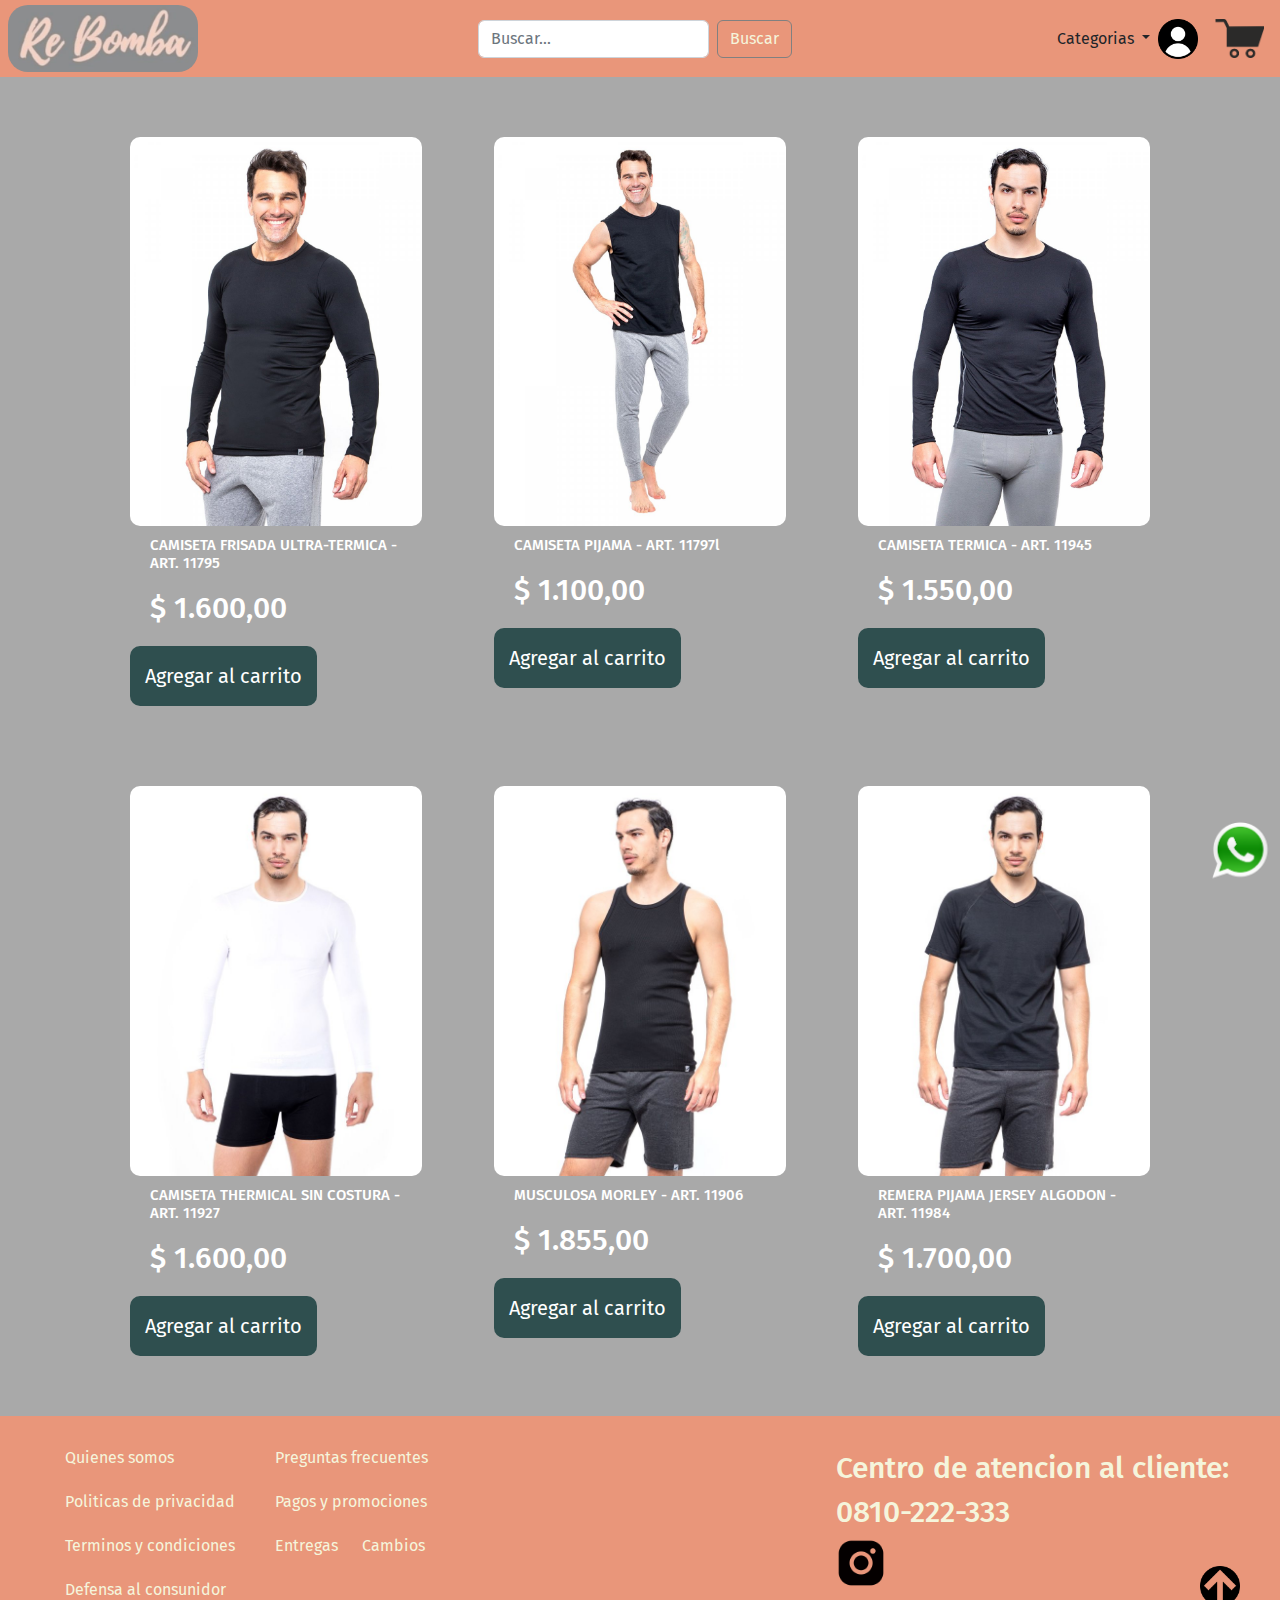
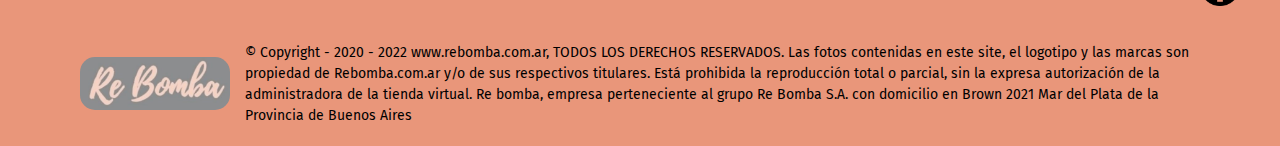
<file: remeras.html>
<!DOCTYPE html>
<html lang="es">

<head>
    <meta charset="UTF-8">
    <meta http-equiv="X-UA-Compatible" content="IE=edge">
    <meta name="viewport" content="width=device-width, initial-scale=1.0">
    <title>Re bomba-Remeras</title>
    <meta name="description" content="Remeras unicas para personas inigualables">
    <meta name="keywords" content="lenceria, indumentaria, ropa interior, remeras, boxers, medias, ofertas, hombre, mujer, moda">
    <link rel="icon" a href="Logo CHICO Re bomba.png">
    <link rel="stylesheet" href="./styles/bootstrap.min.css">
    <link rel="stylesheet" href="./styles/new.css">
</head>

<body>

    <header class="encabezado">
        <nav class="navbar navbar-expand-lg p-0">
            <div class="d-flex justify-content-between ps-2 pe-2 container-fluid">
                <a class="navbar-brand" href="./index.html"><img class="logo" src="./Logo CHICO Re bomba.png">
                </a>
                <form class="formpc" role="search">
                    <input class="form-control me-2" type="search" placeholder="Buscar..." aria-label="search">
                    <button class="btn btn-outline-success botonBuscador" type="submit">Buscar</button>
                </form>
                <button class="navbar-toggler" type="button" data-bs-toggle="collapse"
                    data-bs-target="#navbarSupportedContent" aria-controls="navbarSupportedContent"
                    aria-expanded="false" aria-label="Toggle navigation">
                    <span class="navbar-toggler-icon"></span>
                </button>
                <div class="collapse navbar-collapse" id="navbarSupportedContent">
                    <li class="nav-item dropdown">
                        <a class="nav-link dropdown-toggle" href="#" role="button" data-bs-toggle="dropdown"
                            aria-expanded="false">
                            Categorias
                        </a>
                        <ul class="dropdown-menu">
                            <li><a class="dropdown-item" href="./conjuntos.html">Conjuntos</a></li>
                            <li><a class="dropdown-item" href="./boxers.html">Boxers</a></li>
                            <li><a class="dropdown-item" href="./medias.html">Medias</a></li>
                            <li><a class="dropdown-item" href="./remeras.html">Remeras</a></li>
                        </ul>
                    </li>
                    <ul class="navbar-nav mb-2 mb-lg-0">
                        <li class="nav-item d-flex flexdirection-row">
                            <a class="nav-link active" aria-current="page" href="./inicio_sesion.html"><img class="ingresar" src="./iconos/notificaciones.png" alt="" srcset=""></a>
                            <a class="nav-link" href="#"><img src="./iconos/carrito.png" alt="" class="carrito"></a>
                        </li>
                    </ul>
                </div>
            </div>
        </nav>
        <form class="formcelu" role="search">
            <input class="form-control me-2" type="search" placeholder="Buscar..." aria-label="search">
            <button class="btn btn-outline-success botonEncontrador" type="submit">Buscar</button>
        </form>
    </header>



    <!--cuerpo-->
    <article class="boxer_shop">
        <div class="grande">
            <div class="articulo">
                <div class="articulo_hijo">
                    <img src="./shop/remeras/CAMISETA FRISADA ULTRA-TERMICA - ART. 11795.jpg" alt="modelo de remera" class="articulo_imagen">
                    <h4 class="articulo_titulo">CAMISETA FRISADA ULTRA-TERMICA - ART. 11795</h4>
                    <h5 class="articulo_titulo precio">  $ 1.600,00 </h5>
                    <button class="articulo_boton"><span class="letra_boton">Agregar al carrito</span></button>
                </div>    
        </div>
            <div class="articulo">
                <div class="articulo_hijo">
                    <img src="./shop/remeras/CAMISETA PIJAMA - ART. 11797l.jpg" alt="modelo de remera" class="articulo_imagen">
                    <h4 class="articulo_titulo">CAMISETA PIJAMA - ART. 11797l</h4>
                    <h5 class="articulo_titulo precio">  $ 1.100,00 </h5>
                    <button class="articulo_boton"><span class="letra_boton">Agregar al carrito</span></button>
                </div>
            </div>
            <div class="articulo">
                <div class="articulo_hijo">
                    <img src="./shop/remeras/CAMISETA TERMICA - ART. 11945.jpg" alt="modelo de remera" class="articulo_imagen">
                    <h4 class="articulo_titulo">CAMISETA TERMICA - ART. 11945</h4>
                    <h5 class="articulo_titulo precio">  $ 1.550,00 </h5>
                    <button class="articulo_boton"><span class="letra_boton">Agregar al carrito</span></button>
                </div>
            </div>
        </div>
        <div class="grande">
            <div class="articulo">
                <div class="articulo_hijo">
                    <img src="./shop/remeras/CAMISETA THERMICAL SIN COSTURA - ART. 11927.jpg" alt="modelo de remera" class="articulo_imagen">
                    <h4 class="articulo_titulo">CAMISETA THERMICAL SIN COSTURA - ART. 11927</h4>
                    <h5 class="articulo_titulo precio">  $ 1.600,00 </h5>
                    <button class="articulo_boton"><span class="letra_boton">Agregar al carrito</span></button>
                </div>
            </div>
            <div class="articulo">
                <div class="articulo_hijo">
                    <img src="./shop/remeras/MUSCULOSA MORLEY - ART. 11906.jpg" alt="modelo de remera" class="articulo_imagen">
                    <h4 class="articulo_titulo">MUSCULOSA MORLEY - ART. 11906</h4>
                    <h5 class="articulo_titulo precio">  $ 1.855,00 </h5>
                    <button class="articulo_boton"><span class="letra_boton">Agregar al carrito</span></button>
                </div>
            </div>
            <div class="articulo">
                <div class="articulo_hijo">
                    <img src="./shop/remeras/REMERA PIJAMA JERSEY ALGODON - ART. 11907.jpg" alt="modelo de remera" class="articulo_imagen">
                    <h4 class="articulo_titulo">REMERA PIJAMA JERSEY ALGODON - ART. 11984</h4>
                    <h5 class="articulo_titulo precio">  $ 1.700,00 </h5>
                    <button class="articulo_boton"><span class="letra_boton">Agregar al carrito</span></button>
                </div>
            </div>
        </div>
    </article>
        

    <!--pie de pagina-->
    <footer>
        <!--informacion sobre la empresa-->
        <main class="pie-pagina">

            <nav class="about">

                <div class="info">

                    <div class="info1">
                        <span class="pie-pagina__item pie-pagina__item-verde"><a href="./nosotoros.html"> Quienes somos </a> </span>
                        <span class="pie-pagina__item pie-pagina__item-azul"><a href="./politicas.html">Politicas de privacidad</a> </span>
                        <span class="pie-pagina__item pie-pagina__item-rojo"><a href="./terminos.html">Terminos y condiciones</a> </span>
                        <span class="pie-pagina__item pie-pagina__item-amarillo"><a href="https://autogestion.produccion.gob.ar/consumidores" target="_blank">Defensa al consunidor</a> </span>
                    </div>

                    <div class="info1">
                        <span class="pie-pagina__item"><a href="./preguntas-frecuentes.html">Preguntas frecuentes</a> </span>
                        <span class="pie-pagina__item"><a href="">Pagos y promociones</a> </span>
                        <span class="pie-pagina__item"><a href="">Entregas</a> </th>
                        <span class="pie-pagina__item"><a href="">Cambios</a> </span>
                    </div>

                </div>


                <div class="atencion">
                    <div class="numero">
                        <h2 class="contacto">Centro de atencion al cliente:</h2>
                        <h2 class="contacto">0810-222-333</h2>
                        <a href="https://www.instagram.com/rebomba_/" target="_blank"><img class="instagram" src="./iconos/6293712d3e40f0cd1c5df47f.png" alt="instagram"  srcset=""></a>
                    </div>
                </div>
            </nav>
            <div class="fondo">
                <div>
                    <img class="chico" src="./Logo CHICO Re bomba.png">
                </div>
                <p class="copyright">© Copyright - 2020 - 2022 www.rebomba.com.ar, TODOS LOS DERECHOS RESERVADOS. Las fotos
                    contenidas
                    en este site, el logotipo y las marcas son propiedad de Rebomba.com.ar y/o de sus respectivos titulares.
                    Está prohibida la reproducción total o parcial, sin la expresa autorización de la administradora de la
                    tienda
                    virtual. Re bomba, empresa perteneciente al grupo Re Bomba S.A. con domicilio en Brown 2021 Mar del
                    Plata de la
                    Provincia de Buenos Aires 
                </p>
            </div>

            <a href="#"><img class="flecha" src="./iconos/flecha.png" alt="flecha"></a>
            <img class="wpp" src="./iconos/580b57fcd9996e24bc43c543.png" alt="whats app">

        </main>
    </footer>
    <script src="./js/bootstrap.bundle.min.js"></script>
</body>

</html>
</file>
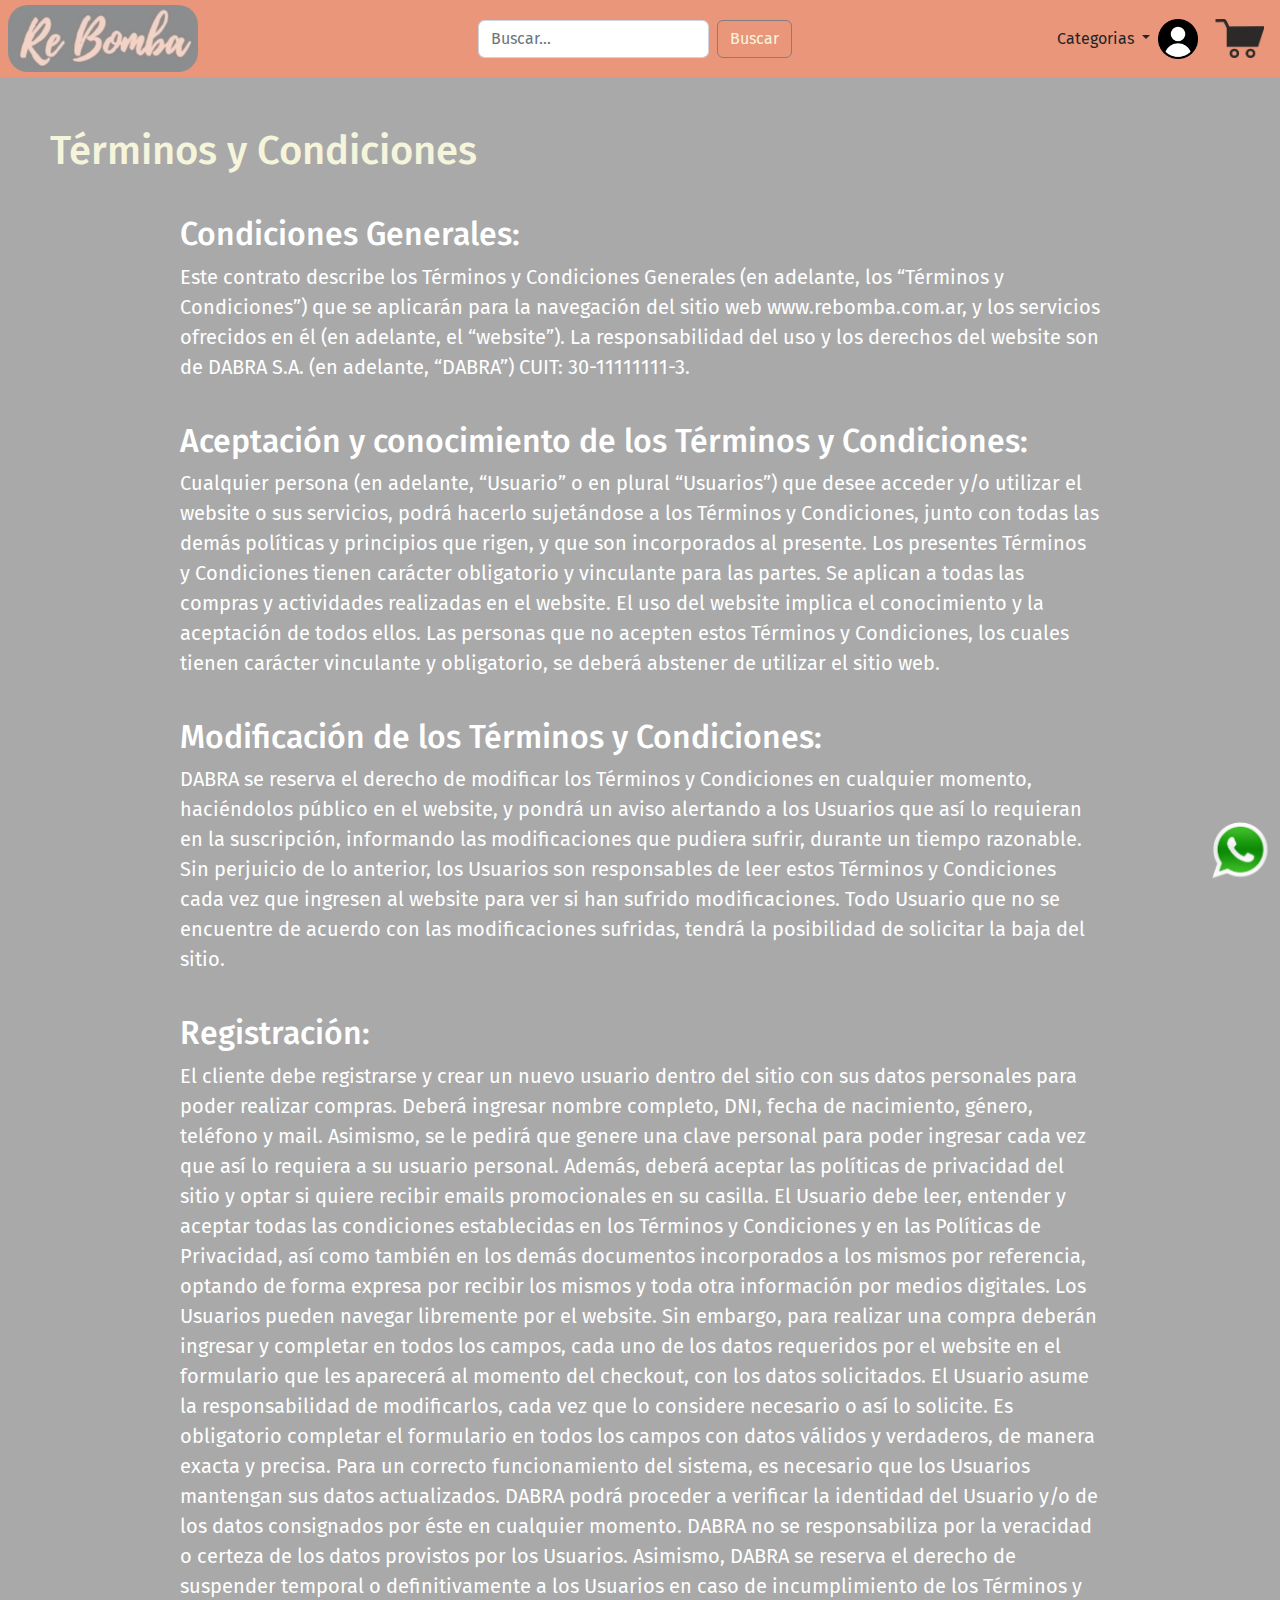
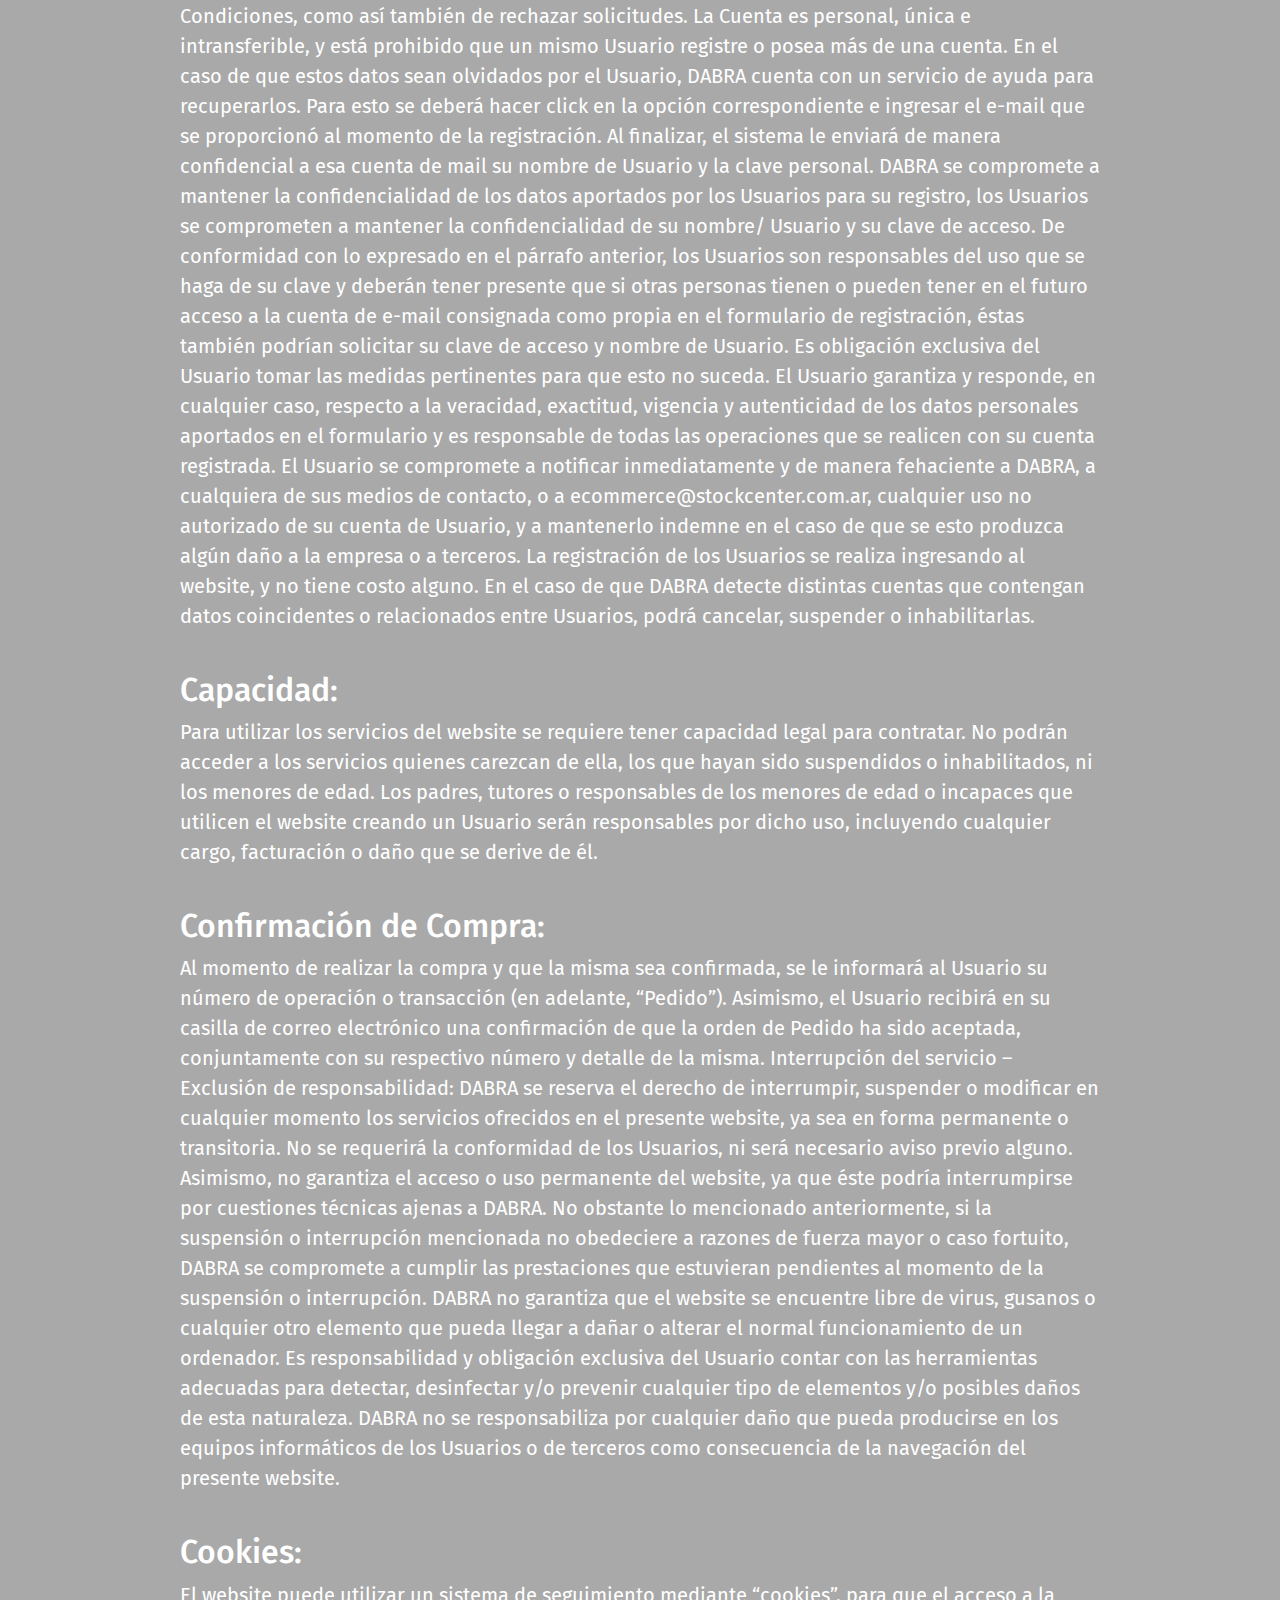
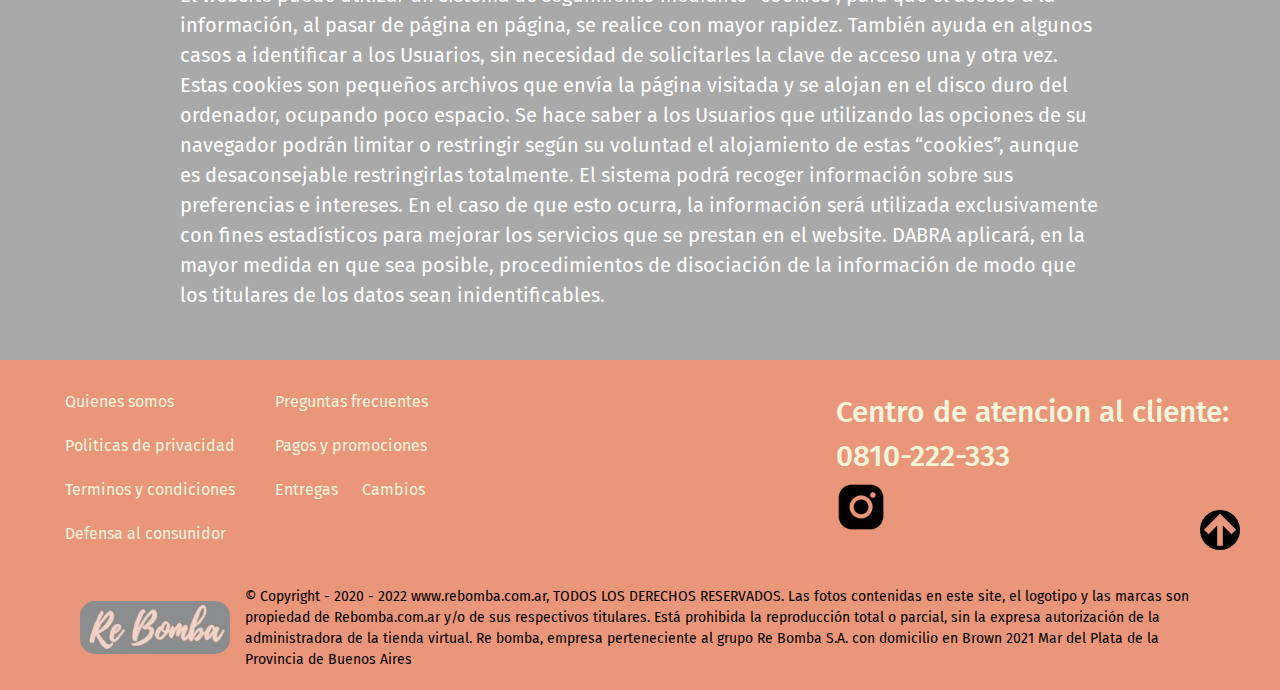
<file: terminos.html>
<!DOCTYPE html>
<html lang="es">

<head>
    <meta charset="UTF-8">
    <meta http-equiv="X-UA-Compatible" content="IE=edge">
    <meta name="viewport" content="width=device-width, initial-scale=1.0">
    <title>Quienes somos</title>
    <link rel="icon" a href="Logo CHICO Re bomba.png">
    <meta name="description" content="Queres saber un poco mas de nosotros">
    <meta name="keywords" content="lenceria, indumentaria, ropa interior, boxers, conjuntos, bombachas, medias, ofertas,hombre, mujer moda">
    <link rel="stylesheet" href="./styles/bootstrap.min.css">
    <link rel="stylesheet" href="./styles/new.css">
</head>

<body>

    <header class="encabezado">
        <nav class="navbar navbar-expand-lg p-0">
            <div class="d-flex justify-content-between ps-2 pe-2 container-fluid">
                <a class="navbar-brand" href="./index.html"><img class="logo" src="./Logo CHICO Re bomba.png">
                </a>
                <form class="formpc" role="search">
                    <input class="form-control me-2" type="search" placeholder="Buscar..." aria-label="search">
                    <button class="btn btn-outline-success botonBuscador" type="submit">Buscar</button>
                </form>
                <button class="navbar-toggler" type="button" data-bs-toggle="collapse"
                    data-bs-target="#navbarSupportedContent" aria-controls="navbarSupportedContent"
                    aria-expanded="false" aria-label="Toggle navigation">
                    <span class="navbar-toggler-icon"></span>
                </button>
                <div class="collapse navbar-collapse" id="navbarSupportedContent">
                    <li class="nav-item dropdown">
                        <a class="nav-link dropdown-toggle" href="#" role="button" data-bs-toggle="dropdown"
                            aria-expanded="false">
                            Categorias
                        </a>
                        <ul class="dropdown-menu">
                            <li><a class="dropdown-item" href="./conjuntos.html">Conjuntos</a></li>
                            <li><a class="dropdown-item" href="./boxers.html">Boxers</a></li>
                            <li><a class="dropdown-item" href="./medias.html">Medias</a></li>
                            <li><a class="dropdown-item" href="./remeras.html">Remeras</a></li>
                        </ul>
                    </li>
                    <ul class="navbar-nav mb-2 mb-lg-0">
                        <li class="nav-item d-flex flexdirection-row">
                            <a class="nav-link active" aria-current="page" href="./inicio_sesion.html"><img class="ingresar" src="./iconos/notificaciones.png" alt="" srcset=""></a>
                            <a class="nav-link" href="#"><img src="./iconos/carrito.png" alt="" class="carrito"></a>
                        </li>
                    </ul>
                </div>
            </div>
        </nav>
        <form class="formcelu" role="search">
            <input class="form-control me-2" type="search" placeholder="Buscar..." aria-label="search">
            <button class="btn btn-outline-success botonEncontrador" type="submit">Buscar</button>
        </form>
    </header>

    

    <section class="somos">


        
        <div class=parrafos>
            <h1 class="titular">Términos y Condiciones</h1>
            <div class="content">

                <h2 class="title">Condiciones Generales:</h2>

                <p>Este contrato describe los Términos y Condiciones Generales (en adelante, los “Términos 
                    y Condiciones”) que se aplicarán para la navegación del sitio web www.rebomba.com.ar, y los servicios ofrecidos en él (en adelante, el “website”). La responsabilidad del uso y los derechos del website son de DABRA S.A. (en adelante, “DABRA”) CUIT: 30-11111111-3.

                </p>
            

            
                <h2 class="title">Aceptación y conocimiento de los Términos y Condiciones:</h2>
                <p>Cualquier persona (en adelante, “Usuario” o en plural “Usuarios”) que desee acceder y/o utilizar el website o sus servicios, podrá hacerlo sujetándose a los Términos y Condiciones, junto con todas las demás políticas y principios que rigen, y que son incorporados al presente.

                    Los presentes Términos y Condiciones tienen carácter obligatorio y vinculante para las partes. Se aplican a todas las compras y actividades realizadas en el website. El uso del website implica el conocimiento y la aceptación de todos ellos.
                    
                    Las personas que no acepten estos Términos y Condiciones, los cuales tienen carácter vinculante y obligatorio, se deberá abstener de utilizar el sitio web.
                </p>

            

            
                <h2 class="title">Modificación de los Términos y Condiciones:</h2>

                <p>DABRA se reserva el derecho de modificar los Términos y Condiciones en cualquier momento, haciéndolos público en el website, y pondrá un aviso alertando a los Usuarios que así lo requieran en la suscripción, informando las modificaciones que pudiera sufrir, durante un tiempo razonable. Sin perjuicio de lo anterior, los Usuarios son responsables de leer estos Términos y Condiciones cada vez que ingresen al website para ver si han sufrido modificaciones.

                    Todo Usuario que no se encuentre de acuerdo con las modificaciones sufridas, tendrá la posibilidad de solicitar la baja del sitio.
                </p>

                <h2 class="title">Registración:</h2>
                <p>El cliente debe registrarse y crear un nuevo usuario dentro del sitio con sus datos personales para poder realizar compras. Deberá ingresar nombre completo, DNI, fecha de nacimiento, género, teléfono y mail. Asimismo, se le pedirá que genere una clave personal para poder ingresar cada vez que así lo requiera a su usuario personal. Además, deberá aceptar las políticas de privacidad del sitio y optar si quiere recibir emails promocionales en su casilla.

                    El Usuario debe leer, entender y aceptar todas las condiciones establecidas en los Términos y Condiciones y en las Políticas de Privacidad, así como también en los demás documentos incorporados a los mismos por referencia, optando de forma expresa por recibir los mismos y toda otra información por medios digitales.
                    
                    Los Usuarios pueden navegar libremente por el website. Sin embargo, para realizar una compra deberán ingresar y completar en todos los campos, cada uno de los datos requeridos por el website en el formulario que les aparecerá al momento del checkout, con los datos solicitados. El Usuario asume la responsabilidad de modificarlos, cada vez que lo considere necesario o así lo solicite.
                    
                    Es obligatorio completar el formulario en todos los campos con datos válidos y verdaderos, de manera exacta y precisa. Para un correcto funcionamiento del sistema, es necesario que los Usuarios mantengan sus datos actualizados. DABRA podrá proceder a verificar la identidad del Usuario y/o de los datos consignados por éste en cualquier momento. DABRA no se responsabiliza por la veracidad o certeza de los datos provistos por los Usuarios. Asimismo, DABRA se reserva el derecho de suspender temporal o definitivamente a los Usuarios en caso de incumplimiento de los Términos y Condiciones, como así también de rechazar solicitudes.
                    
                    La Cuenta es personal, única e intransferible, y está prohibido que un mismo Usuario registre o posea más de una cuenta.
                    
                    En el caso de que estos datos sean olvidados por el Usuario, DABRA cuenta con un servicio de ayuda para recuperarlos. Para esto se deberá hacer click en la opción correspondiente e ingresar el e-mail que se proporcionó al momento de la registración. Al finalizar, el sistema le enviará de manera confidencial a esa cuenta de mail su nombre de Usuario y la clave personal.
                    
                    DABRA se compromete a mantener la confidencialidad de los datos aportados por los Usuarios para su registro, los Usuarios se comprometen a mantener la confidencialidad de su nombre/ Usuario y su clave de acceso. De conformidad con lo expresado en el párrafo anterior, los Usuarios son responsables del uso que se haga de su clave y deberán tener presente que si otras personas tienen o pueden tener en el futuro acceso a la cuenta de e-mail consignada como propia en el formulario de registración, éstas también podrían solicitar su clave de acceso y nombre de Usuario. Es obligación exclusiva del Usuario tomar las medidas pertinentes para que esto no suceda. El Usuario garantiza y responde, en cualquier caso, respecto a la veracidad, exactitud, vigencia y autenticidad de los datos personales aportados en el formulario y es responsable de todas las operaciones que se realicen con su cuenta registrada. El Usuario se compromete a notificar inmediatamente y de manera fehaciente a DABRA, a cualquiera de sus medios de contacto, o a ecommerce@stockcenter.com.ar, cualquier uso no autorizado de su cuenta de Usuario, y a mantenerlo indemne en el caso de que se esto produzca algún daño a la empresa o a terceros. La registración de los Usuarios se realiza ingresando al website, y no tiene costo alguno. En el caso de que DABRA detecte distintas cuentas que contengan datos coincidentes o relacionados entre Usuarios, podrá cancelar, suspender o inhabilitarlas.
                    
                </p>

                <h2 class="title">Capacidad:</h2>
                <p>Para utilizar los servicios del website se requiere tener capacidad legal
                    para contratar. No podrán acceder a los servicios quienes carezcan de ella, los que hayan sido suspendidos o inhabilitados, ni los menores de edad. Los padres, tutores o responsables de los menores de edad o incapaces que utilicen el website creando un Usuario serán responsables por dicho uso, incluyendo cualquier cargo, facturación o daño que se derive de él.

                </p>

                <h2 class="title">Confirmación de Compra:</h2>
                <p>Al momento de realizar la compra y que la misma sea confirmada, se le informará al Usuario su número de operación o transacción (en adelante, “Pedido”). Asimismo, el Usuario recibirá en su casilla de correo electrónico una confirmación de que la orden de Pedido ha sido aceptada, conjuntamente con su respectivo número y detalle de la misma. Interrupción del servicio – Exclusión de responsabilidad: DABRA se reserva el derecho de interrumpir, suspender o modificar en cualquier momento los servicios ofrecidos en el presente website, ya sea en forma permanente o transitoria. No se requerirá la conformidad de los Usuarios, ni será necesario aviso previo alguno. Asimismo, no garantiza el acceso o uso permanente del website, ya que éste podría interrumpirse por cuestiones técnicas ajenas a DABRA. No obstante lo mencionado anteriormente, si la suspensión o interrupción mencionada no obedeciere a razones de fuerza mayor o caso fortuito, DABRA se compromete a cumplir las prestaciones que estuvieran pendientes al momento de la suspensión o interrupción. DABRA no garantiza que el website se encuentre libre de virus, gusanos o cualquier otro elemento que pueda llegar a dañar o alterar el normal funcionamiento de un ordenador. Es responsabilidad y obligación exclusiva del Usuario contar con las herramientas adecuadas para detectar, desinfectar y/o prevenir cualquier tipo de elementos y/o posibles daños de esta naturaleza. DABRA no se responsabiliza por cualquier daño que pueda producirse en los equipos informáticos de los Usuarios o de terceros como consecuencia de la navegación del presente website.

                </p>

                <h2 class="title">Cookies:</h2>
                <p>El website puede utilizar un sistema de seguimiento mediante “cookies”, para que el acceso a la información, al pasar de página en página, se realice con mayor rapidez. También ayuda en algunos casos a identificar a los Usuarios, sin necesidad de solicitarles la clave de acceso una y otra vez. Estas cookies son pequeños archivos que envía la página visitada y se alojan en el disco duro del ordenador, ocupando poco espacio. Se hace saber a los Usuarios que utilizando las opciones de su navegador podrán limitar o restringir según su voluntad el alojamiento de estas “cookies”, aunque es desaconsejable restringirlas totalmente. El sistema podrá recoger información sobre sus preferencias e intereses. En el caso de que esto ocurra, la información será utilizada exclusivamente con fines estadísticos para mejorar los servicios que se prestan en el website. DABRA aplicará, en la mayor medida en que sea posible, procedimientos de disociación de la información de modo que los titulares de los datos sean inidentificables.

                </p>
            
            </div>
        </div>

    </section>




    <footer>
        <!--informacion sobre la empresa-->
        <main class="pie-pagina">

            <nav class="about">

                <div class="info">

                    <div class="info1">
                        <span class="pie-pagina__item pie-pagina__item-verde"><a href="./nosotoros.html"> Quienes somos </a> </span>
                        <span class="pie-pagina__item pie-pagina__item-azul"><a href="./politicas.html">Politicas de privacidad</a> </span>
                        <span class="pie-pagina__item pie-pagina__item-rojo"><a href="./terminos.html">Terminos y condiciones</a> </span>
                        <span class="pie-pagina__item pie-pagina__item-amarillo"><a href="https://autogestion.produccion.gob.ar/consumidores" target="_blank">Defensa al consunidor</a> </span>
                    </div>

                    <div class="info1">
                        <span class="pie-pagina__item"><a href="./preguntas-frecuentes.html">Preguntas frecuentes</a> </span>
                        <span class="pie-pagina__item"><a href="">Pagos y promociones</a> </span>
                        <span class="pie-pagina__item"><a href="">Entregas</a> </th>
                        <span class="pie-pagina__item"><a href="">Cambios</a> </span>
                    </div>

                </div>


                <div class="atencion">
                    <div class="numero">
                        <h2 class="contacto">Centro de atencion al cliente:</h2>
                        <h2 class="contacto">0810-222-333</h2>
                        <a href="https://www.instagram.com/rebomba_/" target="_blank"><img class="instagram" src="./iconos/6293712d3e40f0cd1c5df47f.png" alt="instagram"  srcset=""></a>
                    </div>
                </div>
            </nav>
            <div class="fondo">
                <div>
                    <img class="chico" src="./Logo CHICO Re bomba.png">
                </div>
                <p class="copyright">© Copyright - 2020 - 2022 www.rebomba.com.ar, TODOS LOS DERECHOS RESERVADOS. Las fotos
                    contenidas
                    en este site, el logotipo y las marcas son propiedad de Rebomba.com.ar y/o de sus respectivos titulares.
                    Está prohibida la reproducción total o parcial, sin la expresa autorización de la administradora de la
                    tienda
                    virtual. Re bomba, empresa perteneciente al grupo Re Bomba S.A. con domicilio en Brown 2021 Mar del
                    Plata de la
                    Provincia de Buenos Aires 
                </p>
            </div>

            <a href="#"><img class="flecha" src="./iconos/flecha.png" alt="flecha"></a>
            <img class="wpp" src="./iconos/580b57fcd9996e24bc43c543.png" alt="whats app">

        </main>
    </footer>
    <script src="./js/bootstrap.bundle.min.js"></script>
</body>

</html>
</file>
<file: styles/new.css>
@import url("https://fonts.googleapis.com/css2?family=Edu+VIC+WA+NT+Beginner:wght@600;700&family=Fira+Sans:wght@300&display=swap");
.caja {
  text-decoration: none;
  color: white;
  background-position: center;
  background-size: cover;
  display: flex;
  justify-content: center;
  align-items: center;
  font-size: 60px;
}

.cuenta, .grid-item {
  display: flex;
  justify-content: center;
  align-items: center;
}

* {
  margin: 0;
  padding: 0;
  box-sizing: border-box;
  font-family: "Fira Sans", sans-serif;
}

body {
  background-color: darkgray;
}

p {
  margin-bottom: 0;
}

/*encabezado*/
.encabezado {
  background-color: darksalmon;
}
.encabezado .logo {
  width: 190px;
  border-radius: 20px;
}
.encabezado .formpc {
  display: flex;
}
.encabezado .formpc .botonBuscador {
  border-color: gray;
  color: beige;
}
.encabezado .formpc .botonBuscador:hover,
.encabezado .formpc .botonBuscador:focus {
  background-color: gray;
  border-color: gray;
  box-shadow: none;
}
.encabezado .navbar-collapse {
  flex-grow: 0;
}
.encabezado .dropdown {
  list-style-type: none;
}
.encabezado .ingresar {
  width: 40px;
}
.encabezado .carrito {
  width: 50px;
}
.encabezado .formcelu {
  display: none;
}
.encabezado .formcelu .botonEncontrador {
  border-color: gray;
  color: beige;
}
.encabezado .formcelu .botonEncontrador .botonEncontrador:hover,
.encabezado .formcelu .botonEncontrador .botonEncontrador:focus {
  background-color: gray;
  border-color: gray;
  box-shadow: none;
}

/*portada*/
.contenedor {
  width: 100%;
  display: grid;
  grid-template-columns: repeat(4, 1fr);
  grid-template-rows: 1fr;
}

.caja {
  height: 100vh;
}

.caja1 {
  background-image: url("../banners/conjuntos.jpeg");
}

.caja2 {
  background-image: url("../banners/boxers.jpg");
}

.caja3 {
  background-image: url("../banners/pijamas.jpg");
}

.caja4 {
  background-image: url("../banners/medias.jpg");
}

a .enlace {
  display: none;
  background-color: rgba(0, 0, 0, 0.683);
  justify-content: center;
  align-items: center;
  height: 100%;
  width: 100%;
  color: white;
}

a:hover .enlace {
  display: flex;
}

/*medios de pago*/
.pagos {
  margin-block: 40px;
  display: flex;
  justify-content: space-around;
}

.pagos img {
  height: 60px;
}

/*imagenes de marcas*/
.grid-item {
  margin-block: 1px;
  background-size: cover;
  background-position: center;
}

.grid-container {
  margin-top: 50px;
  display: grid;
  margin-inline: 50px;
  grid-template-columns: repeat(auto-fill, minmax(260px, 1fr));
  grid-auto-rows: minmax(200px, auto);
  gap: 20px;
  margin-bottom: 30px;
}

.grid-item img {
  max-width: 100%;
}

/*Catalogos*/
.catalogo {
  width: 100%;
}

/*boxers, medias, conjuntos*/
.boxer_shop {
  padding-inline: 120px;
  margin-block: 20px;
  display: flex;
  flex-direction: column;
}

.grande {
  display: flex;
  gap: 5%;
}

/*articulos*/
.articulo {
  transition: all 0.2s;
  -webkit-animation: scale-up-center 0.4s cubic-bezier(0.39, 0.575, 0.565, 1) both;
  animation: scale-up-center 0.4s cubic-bezier(0.39, 0.575, 0.565, 1) both;
}

.articulo_hijo {
  margin-block: 30px;
  padding: 10px;
  border-radius: 10px;
  width: 100%;
}

.articulo_1 {
  -webkit-animation-delay: 0.1s;
          animation-delay: 0.1s;
}

.articulo_2 {
  -webkit-animation-delay: 0.2s;
          animation-delay: 0.2s;
}

.articulo_3 {
  -webkit-animation-delay: 0.3s;
          animation-delay: 0.3s;
}

.articulo_4 {
  -webkit-animation-delay: 0.4s;
          animation-delay: 0.4s;
}

.articulo_5 {
  -webkit-animation-delay: 0.5s;
          animation-delay: 0.5s;
}

.articulo_6 {
  -webkit-animation-delay: 0.6s;
          animation-delay: 0.6s;
}

.articulo_hijo:hover {
  box-shadow: rgba(0, 0, 0, 0.07) 0px 1px 2px, rgba(0, 0, 0, 0.07) 0px 2px 4px, rgba(0, 0, 0, 0.07) 0px 4px 8px, rgba(0, 0, 0, 0.07) 0px 8px 16px, rgba(0, 0, 0, 0.07) 0px 16px 32px, rgba(0, 0, 0, 0.07) 0px 32px 64px;
  transform: scale(1.05);
}

.articulo_imagen {
  max-width: 100%;
  border-radius: 10px;
}

.articulo_titulo {
  padding-top: 10px;
  padding-inline: 20px;
  color: white;
  font-size: 15px;
}

.articulo_parrafo {
  color: white;
  font-size: 14px;
}

.articulo_boton {
  background-color: darkslategrey;
  border: none;
  border-radius: 10px;
  padding: 15px;
}

.articulo_boton:hover {
  background-color: darksalmon;
}

.letra_boton {
  color: white;
  font-size: 20px;
}

.precio {
  font-size: 30px;
  margin-bottom: 20px;
}

@-webkit-keyframes scale-up-center {
  0% {
    transform: scale(0.5);
  }
  100% {
    transform: scale(1);
  }
}
@keyframes scale-up-center {
  0% {
    transform: scale(0.5);
  }
  100% {
    transform: scale(1);
  }
}
.cuenta {
  margin-block: 40px;
}

.cuenta h1 {
  font-size: 50px;
  color: white;
}

.hace {
  text-decoration: none;
  color: white;
  text-decoration: none;
  box-shadow: none;
}

.hace:hover {
  text-decoration: none;
  color: black;
}

.ingreso {
  background-color: darksalmon;
  border-color: darksalmon;
}

.ingreso:hover {
  text-decoration: none;
  background-color: darksalmon;
  border-color: darksalmon;
  box-shadow: none;
  color: black;
}

.titular {
  margin-inline: 50px;
  margin-top: 50px;
  margin-bottom: 30px;
  color: beige;
}

.content {
  margin-bottom: 50px;
  margin-inline: 200px;
  color: white;
  font-size: 20px;
}
.content .parrafos {
  margin-block: 20px;
}

.title {
  margin-top: 40px;
}

.preguntas {
  color: white;
  margin-left: 50px;
  padding-bottom: 20px;
}

.acordeon {
  margin-inline: 150px;
  margin-bottom: 30px;
}

.barrilete {
  background-color: darkgray;
  color: white;
  font-size: 20px;
}

.barrilete:not(.collapsed) {
  background-color: darkgray;
  color: white;
}

.barrilete:focus {
  border: 0;
  box-shadow: none !important;
}

.accordion-button::after {
  color: white;
}

.texto {
  display: flex;
  flex-direction: column;
  gap: 10px;
}

.envio {
  padding-top: 40px;
}

.demora {
  padding-bottom: 30px;
}

/*simbolo whast app y flecha*/
.wpp {
  position: fixed;
  bottom: 20px;
  right: 10px;
  width: 60px;
}

.flecha {
  position: absolute;
  bottom: 140px;
  right: 40px;
  width: 40px;
}

/* Pie de pagina*/
.pie-pagina {
  background-color: darksalmon;
  color: beige;
  padding-block: 0px;
  position: relative;
  padding-top: 0%;
  margin-top: 0%;
  width: 100%;
  z-index: 0;
}
.pie-pagina .about {
  padding-top: 20px;
  display: flex;
  padding-inline: 45px;
  justify-content: space-between;
  align-items: center;
}
.pie-pagina .about .info {
  display: flex;
}
.pie-pagina .about .info .info1 {
  display: flex;
  flex-direction: column;
}
.pie-pagina .about .info .info1 .pie-pagina__item {
  padding-inline: 20px;
  padding-block: 10px;
  font-size: 15 px;
}
.pie-pagina .about .info .info1 .pie-pagina__item a {
  text-decoration: none;
  color: beige;
}
.pie-pagina .about .info .info1 .pie-pagina__item a:hover {
  text-decoration: underline;
}
.pie-pagina .about .atencion {
  text-decoration: none;
  position: relative;
  bottom: 5px;
  right: 6px;
  display: flex;
  align-items: flex-start;
}
.pie-pagina .about .atencion .numero .contacto {
  font-size: 30px;
}
.pie-pagina .about .atencion .numero .instagram {
  width: 50px;
}
.pie-pagina .fondo {
  display: flex;
  justify-content: space-around;
  align-items: center;
  padding-top: 30px;
  margin-inline: 80px;
  padding-bottom: 20px;
  gap: 15px;
}
.pie-pagina .fondo .chico {
  border-radius: 15px;
  width: 150px;
}
.pie-pagina .fondo .copyright {
  color: black;
  font-size: 14px;
}

@media screen and (max-width: 1416px) {
  .grid-container {
    margin-top: 50px;
    margin-inline: 90px;
    grid-template-columns: repeat(auto-fill, minmax(200px, 1fr));
  }
  .content {
    margin-inline: 80px;
  }
}
@media screen and (max-width: 1039px) {
  .grid-container {
    margin-top: 50px;
    margin-inline: 90px;
    grid-template-columns: repeat(auto-fill, minmax(170px, 1fr));
  }
  .boxer_shop {
    padding-inline: 20px;
  }
}
.content {
  padding-inline: 100px;
}

@media screen and (max-width: 983px) {
  .info {
    display: flex;
    justify-content: center;
    margin-bottom: 50px;
  }
  .acordeon {
    margin-inline: 100px;
  }
}
@media screen and (max-width: 907px) {
  .grid-container {
    margin-top: 50px;
    margin-inline: 90px;
    grid-template-columns: repeat(auto-fill, minmax(140px, 1fr));
  }
  .pagos img {
    height: 50px;
  }
  .fondo {
    display: none;
  }
  .content {
    margin-inline: 40px;
  }
}
@media screen and (max-width: 872px) {
  .pie-pagina .about {
    display: flex;
    flex-direction: column;
    padding-bottom: 40px;
  }
  .flecha {
    bottom: 300px;
  }
}
@media screen and (max-width: 849px) {
  .portada {
    display: block;
  }
  .formpc {
    display: none;
  }
  .formcelu {
    display: flex;
  }
  .boxer_shop {
    padding-inline: 20px;
  }
  .titular {
    display: flex;
    justify-content: center;
  }
  .content {
    margin-inline: 45px;
    padding-inline: 0;
  }
  .acordeon {
    margin-inline: 70px;
  }
}
@media screen and (max-width: 627px) {
  .pie-pagina .fondo {
    display: none;
  }
}
@media screen and (max-width: 621px) {
  .encabezado .formpc {
    display: none;
  }
  .encabezado .formcelu {
    display: flex;
  }
  .content {
    margin-inline: 10px;
    padding-inline: 0;
  }
}
@media screen and (max-width: 620px) {
  .inicio {
    margin-bottom: 10px;
  }
  .inicio__item__abajo {
    display: none;
  }
  .galeria {
    display: none;
  }
  .inicio__item__iconos {
    display: none;
  }
  .grid-container {
    margin-top: 10px;
    margin-inline: 20px;
    grid-template-columns: repeat(auto-fill, minmax(50px, 1fr));
    grid-auto-rows: minmax(100px, auto);
    gap: 20px;
  }
  .pagos img {
    height: 30px;
  }
  .boxer_shop {
    display: flex;
    justify-content: center;
    padding-inline: 90px;
  }
  .grande {
    flex-direction: column;
    justify-content: center;
  }
  .portada {
    margin-top: 95px;
  }
  .content {
    margin-inline: 60px;
  }
}
@media screen and (max-width: 558px) {
  .boxer_shop {
    padding-inline: 40px;
  }
  .pagos {
    margin-block: 20px;
  }
}
@media screen and (max-width: 493px) {
  .contenedor {
    width: 100%;
    height: 100%;
    display: grid;
    grid-template-columns: 1fr 1fr;
    grid-template-rows: 1fr 1fr;
    background-size: contain;
    background-position: 100%;
  }
  .portada {
    display: none;
  }
  .caja {
    font-size: 20px;
    height: 50vh;
  }
  .caja2 {
    background-position: bottom center;
  }
  .caja3 {
    background-position: top center;
  }
  a .enlace {
    display: flex;
    background-color: rgba(0, 0, 0, 0.3);
    height: 100%;
    width: 100%;
  }
  .boxer_shop {
    padding-inline: 20px;
  }
  .acordeon {
    margin-inline: 20px;
  }
}/*# sourceMappingURL=new.css.map */
</file>
